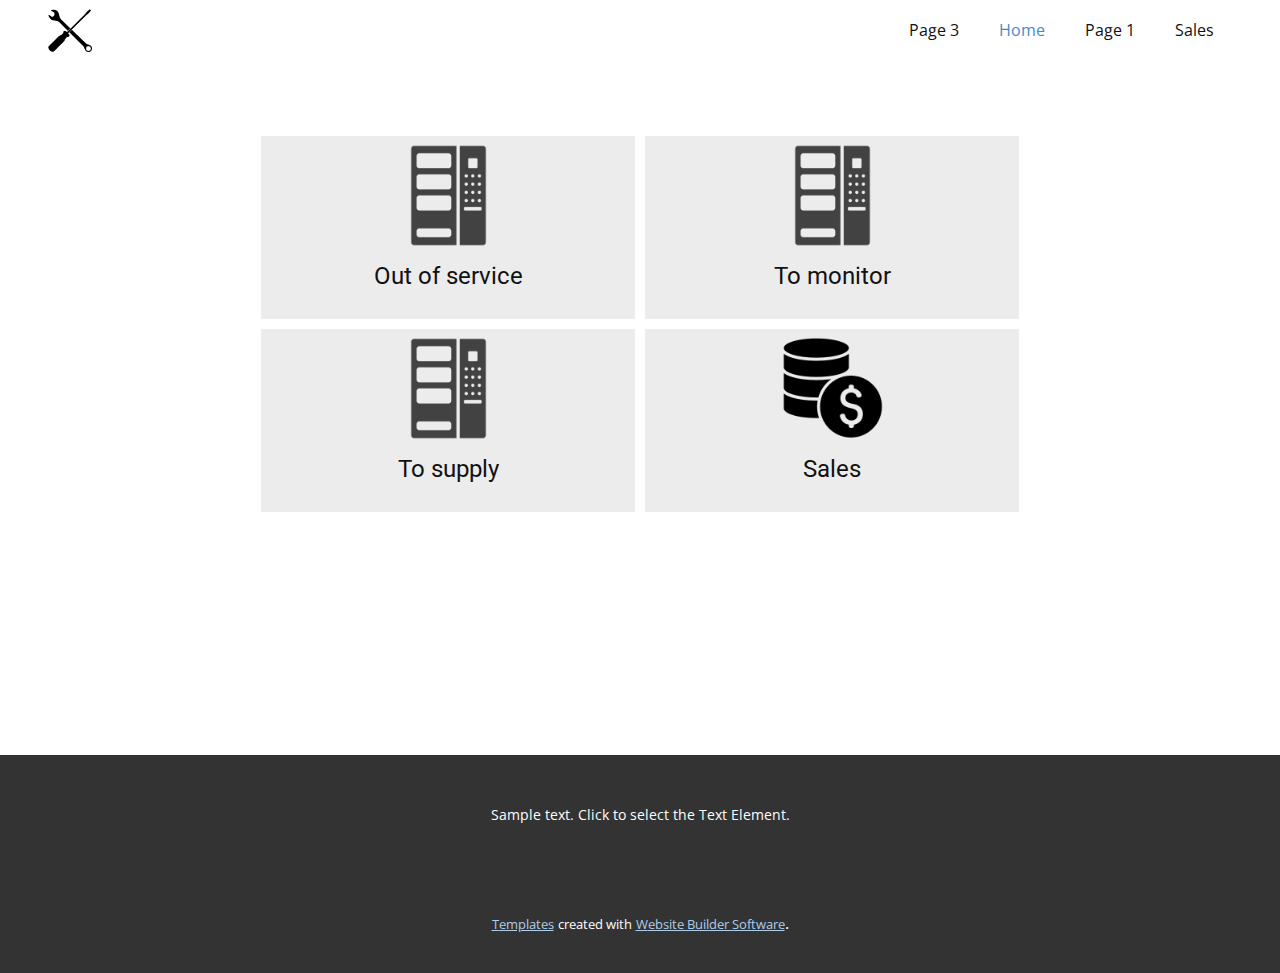
<file: src/main/webapp/DashboardPage/index.html>
<!DOCTYPE html>
<html style="font-size: 16px;" lang="en"><head>
    <meta name="viewport" content="width=device-width, initial-scale=1.0">
    <meta charset="utf-8">
    <meta name="keywords" content="">
    <meta name="description" content="">
    <title>Home</title>
    <link rel="stylesheet" href="nicepage.css" media="screen">
<link rel="stylesheet" href="Home.css" media="screen">
    <script class="u-script" type="text/javascript" src="jquery-1.9.1.min.js" defer=""></script>
    <script class="u-script" type="text/javascript" src="nicepage.js" defer=""></script>
    <meta name="generator" content="Nicepage 5.4.4, nicepage.com">
    <link id="u-theme-google-font" rel="stylesheet" href="https://fonts.googleapis.com/css?family=Roboto:100,100i,300,300i,400,400i,500,500i,700,700i,900,900i|Open+Sans:300,300i,400,400i,500,500i,600,600i,700,700i,800,800i">
    
    
    <script type="application/ld+json">{
		"@context": "http://schema.org",
		"@type": "Organization",
		"name": "",
		"url": "/",
		"logo": "images/d3ed754ea692df1cd9654aca2d08e4f6e33bf3dbf25a93d9e0841b4b0136c3d2967c13bef08d6e45f6150b2f390ff9db1c4bf2efe42585334c3cc0_1280.png"
}</script>
    <meta name="theme-color" content="#478ac9">
    <meta property="og:title" content="Home">
    <meta property="og:type" content="website">
    <link rel="canonical" href="/">
  <meta data-intl-tel-input-cdn-path="intlTelInput/"></head>
  <body data-home-page="https://website3949495.nicepage.io/Home.html?version=13e31a61-e39d-412f-8437-01e04da3102a" data-home-page-title="Home" class="u-body u-xl-mode" data-lang="en"><header class="u-clearfix u-header u-header" id="sec-cd56"><div class="u-clearfix u-sheet u-sheet-1">
        <a href="https://nicepage.com" class="u-image u-logo u-image-1" data-image-width="1280" data-image-height="1263">
          <img src="images/d3ed754ea692df1cd9654aca2d08e4f6e33bf3dbf25a93d9e0841b4b0136c3d2967c13bef08d6e45f6150b2f390ff9db1c4bf2efe42585334c3cc0_1280.png" class="u-logo-image u-logo-image-1">
        </a>
        <nav class="u-menu u-menu-dropdown u-offcanvas u-menu-1">
          <div class="menu-collapse" style="font-size: 1rem; letter-spacing: 0px;">
            <a class="u-button-style u-custom-left-right-menu-spacing u-custom-padding-bottom u-custom-top-bottom-menu-spacing u-nav-link u-text-active-palette-1-base u-text-hover-palette-2-base" href="#">
              <svg class="u-svg-link" viewBox="0 0 24 24"><use xlink:href="#menu-hamburger"></use></svg>
              <svg class="u-svg-content" version="1.1" id="menu-hamburger" viewBox="0 0 16 16" x="0px" y="0px" xmlns:xlink="http://www.w3.org/1999/xlink" xmlns="http://www.w3.org/2000/svg"><g><rect y="1" width="16" height="2"></rect><rect y="7" width="16" height="2"></rect><rect y="13" width="16" height="2"></rect>
</g></svg>
            </a>
          </div>
          <div class="u-nav-container">
            <ul class="u-nav u-unstyled u-nav-1"><li class="u-nav-item"><a class="u-button-style u-nav-link u-text-active-palette-1-base u-text-hover-palette-2-base" href="Page-3.html" style="padding: 10px 20px;">Page 3</a>
</li><li class="u-nav-item"><a class="u-button-style u-nav-link u-text-active-palette-1-base u-text-hover-palette-2-base" href="Home.html" style="padding: 10px 20px;">Home</a>
</li><li class="u-nav-item"><a class="u-button-style u-nav-link u-text-active-palette-1-base u-text-hover-palette-2-base" href="Page-1.html" style="padding: 10px 20px;">Page 1</a>
</li><li class="u-nav-item"><a class="u-button-style u-nav-link u-text-active-palette-1-base u-text-hover-palette-2-base" href="Sales.jsp" style="padding: 10px 20px;">Sales</a>
</li></ul>
          </div>
          <div class="u-nav-container-collapse">
            <div class="u-black u-container-style u-inner-container-layout u-opacity u-opacity-95 u-sidenav">
              <div class="u-inner-container-layout u-sidenav-overflow">
                <div class="u-menu-close"></div>
                <ul class="u-align-center u-nav u-popupmenu-items u-unstyled u-nav-2"><li class="u-nav-item"><a class="u-button-style u-nav-link" href="Page-3.html">Page 3</a>
</li><li class="u-nav-item"><a class="u-button-style u-nav-link" href="Home.html">Home</a>
</li><li class="u-nav-item"><a class="u-button-style u-nav-link" href="Page-1.html">Page 1</a>
</li><li class="u-nav-item"><a class="u-button-style u-nav-link" href="Sales.jsp">Sales</a>
</li></ul>
              </div>
            </div>
            <div class="u-black u-menu-overlay u-opacity u-opacity-70"></div>
          </div>
        </nav>
      </div></header>
    <section class="u-clearfix u-image u-section-1" id="sec-2f51" data-image-width="5000" data-image-height="3220">
      <div class="u-clearfix u-sheet u-sheet-1">
        <div class="u-list u-list-1">
          <div class="u-repeater u-repeater-1">
            <div class="u-container-style u-list-item u-repeater-item">
              <div class="u-container-layout u-similar-container u-container-layout-1">
                <div class="u-absolute-hcenter u-container-style u-expanded u-grey-10 u-group u-opacity u-opacity-75 u-shape-rectangle u-group-1">
                  <div class="u-container-layout u-valign-top u-container-layout-2">
                    <img class="u-image u-image-contain u-image-default u-preserve-proportions u-image-1" src="images/VendingMachine.png" alt="" data-image-width="512" data-image-height="512">
                    <h4 class="u-text u-text-default u-text-1">Out of service <br>
                    </h4>
                  </div>
                </div>
              </div>
            </div>
            <div class="u-container-style u-list-item u-repeater-item">
              <div class="u-container-layout u-similar-container u-container-layout-3">
                <div class="u-absolute-hcenter u-container-style u-expanded u-grey-10 u-group u-opacity u-opacity-75 u-shape-rectangle u-group-2">
                  <div class="u-container-layout u-valign-top u-container-layout-4">
                    <img class="u-image u-image-contain u-image-default u-preserve-proportions u-image-2" src="images/VendingMachine.png" alt="" data-image-width="512" data-image-height="512">
                    <h4 class="u-text u-text-default u-text-2">To monitor<br>
                    </h4>
                  </div>
                </div>
              </div>
            </div>
            <div class="u-container-align-center u-container-style u-list-item u-repeater-item">
              <div class="u-container-layout u-similar-container u-container-layout-5">
                <div class="u-container-style u-expanded u-grey-10 u-group u-opacity u-opacity-75 u-shape-rectangle u-group-3">
                  <div class="u-container-layout u-valign-top u-container-layout-6">
                    <img class="u-image u-image-contain u-image-default u-preserve-proportions u-image-3" src="images/VendingMachine.png" alt="" data-image-width="512" data-image-height="512">
                    <h4 class="u-text u-text-default u-text-3">To supply<br>
                    </h4>
                  </div>
                </div>
              </div>
            </div>
            <div class="u-container-style u-list-item u-repeater-item">
              <div class="u-container-layout u-similar-container u-container-layout-7">
                <div class="u-container-style u-expanded u-grey-10 u-group u-opacity u-opacity-75 u-shape-rectangle u-group-4">
                  <div class="u-container-layout u-valign-top u-container-layout-8">
                    <img class="u-image u-image-contain u-image-default u-preserve-proportions u-image-4" src="images/kisspng-income-business-accounting-service-revenue-coin-5acb77bbc102d7.2505576915232838997906.png" alt="" data-image-width="512" data-image-height="512">
                    <h4 class="u-text u-text-default u-text-4">Sales</h4>
                  </div>
                </div>
              </div>
            </div>
          </div>
        </div>
      </div>
    </section>
    
    
    <footer class="u-align-center u-clearfix u-footer u-grey-80 u-footer" id="sec-a837"><div class="u-clearfix u-sheet u-valign-middle u-sheet-1">
        <p class="u-small-text u-text u-text-variant u-text-1">Sample text. Click to select the Text Element.</p>
      </div></footer>
    <section class="u-backlink u-clearfix u-grey-80">
      <a class="u-link" href="https://nicepage.com/templates" target="_blank">
        <span>Templates</span>
      </a>
      <p class="u-text">
        <span>created with</span>
      </p>
      <a class="u-link" href="" target="_blank">
        <span>Website Builder Software</span>
      </a>. 
    </section>
  
</body></html>
</file>
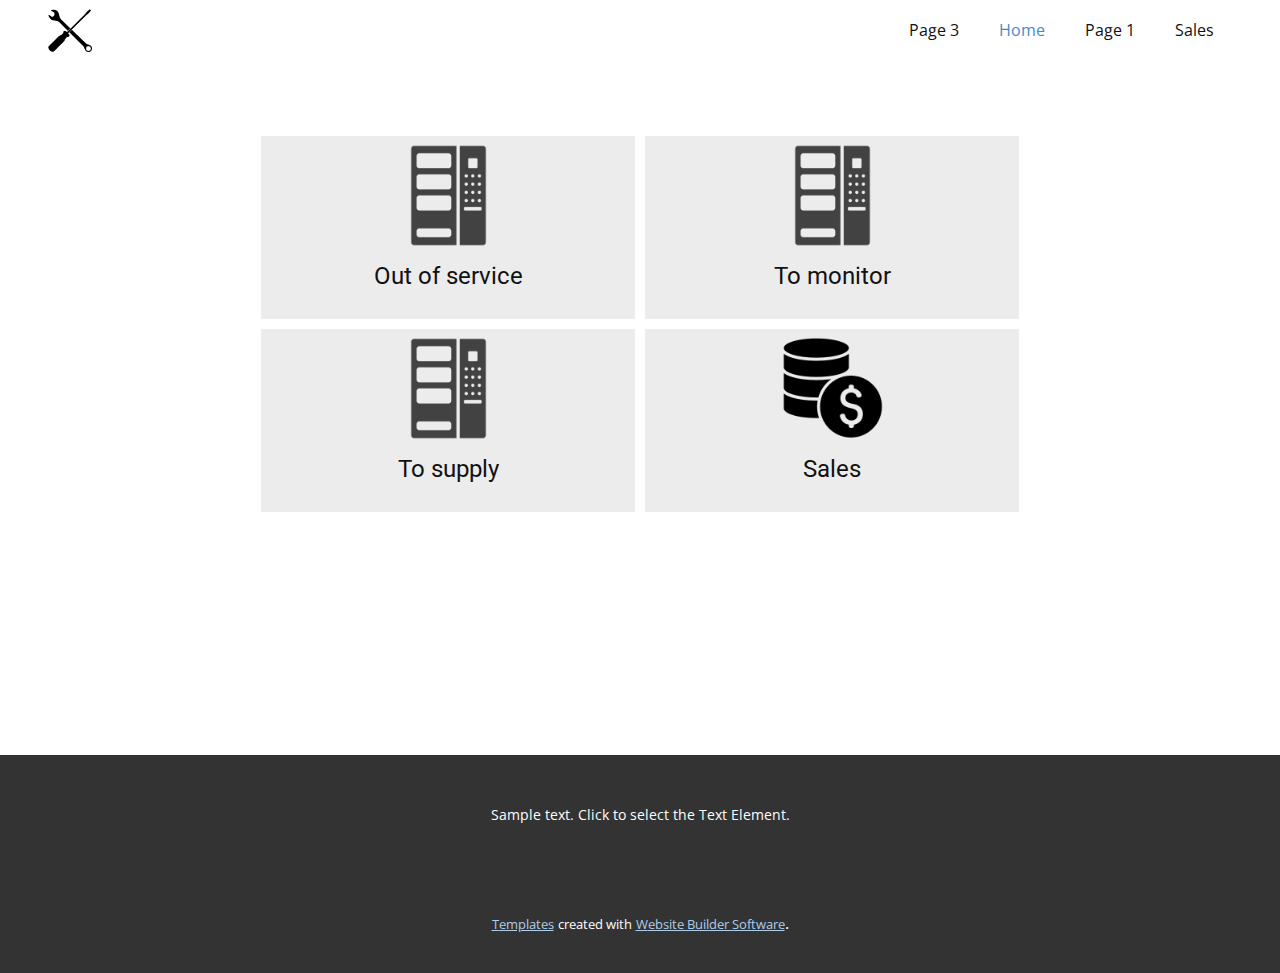
<file: src/main/webapp/DashboardPage/Home.html>
<!DOCTYPE html>
<html style="font-size: 16px;" lang="en"><head>
    <meta name="viewport" content="width=device-width, initial-scale=1.0">
    <meta charset="utf-8">
    <meta name="keywords" content="">
    <meta name="description" content="">
    <title>Home</title>
    <link rel="stylesheet" href="nicepage.css" media="screen">
<link rel="stylesheet" href="Home.css" media="screen">
    <script class="u-script" type="text/javascript" src="jquery-1.9.1.min.js" defer=""></script>
    <script class="u-script" type="text/javascript" src="nicepage.js" defer=""></script>
    <meta name="generator" content="Nicepage 5.4.4, nicepage.com">
    <link id="u-theme-google-font" rel="stylesheet" href="https://fonts.googleapis.com/css?family=Roboto:100,100i,300,300i,400,400i,500,500i,700,700i,900,900i|Open+Sans:300,300i,400,400i,500,500i,600,600i,700,700i,800,800i">
    
    
    <script type="application/ld+json">{
		"@context": "http://schema.org",
		"@type": "Organization",
		"name": "",
		"url": "/",
		"logo": "images/d3ed754ea692df1cd9654aca2d08e4f6e33bf3dbf25a93d9e0841b4b0136c3d2967c13bef08d6e45f6150b2f390ff9db1c4bf2efe42585334c3cc0_1280.png"
}</script>
    <meta name="theme-color" content="#478ac9">
    <meta property="og:title" content="Home">
    <meta property="og:type" content="website">
    <link rel="canonical" href="/">
  <meta data-intl-tel-input-cdn-path="intlTelInput/"></head>
  <body class="u-body u-xl-mode" data-lang="en"><header class="u-clearfix u-header u-header" id="sec-cd56"><div class="u-clearfix u-sheet u-sheet-1">
        <a href="https://nicepage.com" class="u-image u-logo u-image-1" data-image-width="1280" data-image-height="1263">
          <img src="images/d3ed754ea692df1cd9654aca2d08e4f6e33bf3dbf25a93d9e0841b4b0136c3d2967c13bef08d6e45f6150b2f390ff9db1c4bf2efe42585334c3cc0_1280.png" class="u-logo-image u-logo-image-1">
        </a>
        <nav class="u-menu u-menu-dropdown u-offcanvas u-menu-1">
          <div class="menu-collapse" style="font-size: 1rem; letter-spacing: 0px;">
            <a class="u-button-style u-custom-left-right-menu-spacing u-custom-padding-bottom u-custom-top-bottom-menu-spacing u-nav-link u-text-active-palette-1-base u-text-hover-palette-2-base" href="#">
              <svg class="u-svg-link" viewBox="0 0 24 24"><use xlink:href="#menu-hamburger"></use></svg>
              <svg class="u-svg-content" version="1.1" id="menu-hamburger" viewBox="0 0 16 16" x="0px" y="0px" xmlns:xlink="http://www.w3.org/1999/xlink" xmlns="http://www.w3.org/2000/svg"><g><rect y="1" width="16" height="2"></rect><rect y="7" width="16" height="2"></rect><rect y="13" width="16" height="2"></rect>
</g></svg>
            </a>
          </div>
          <div class="u-nav-container">
            <ul class="u-nav u-unstyled u-nav-1"><li class="u-nav-item"><a class="u-button-style u-nav-link u-text-active-palette-1-base u-text-hover-palette-2-base" href="Page-3.html" style="padding: 10px 20px;">Page 3</a>
</li><li class="u-nav-item"><a class="u-button-style u-nav-link u-text-active-palette-1-base u-text-hover-palette-2-base" href="Home.html" style="padding: 10px 20px;">Home</a>
</li><li class="u-nav-item"><a class="u-button-style u-nav-link u-text-active-palette-1-base u-text-hover-palette-2-base" href="Page-1.html" style="padding: 10px 20px;">Page 1</a>
</li><li class="u-nav-item"><a class="u-button-style u-nav-link u-text-active-palette-1-base u-text-hover-palette-2-base" href="Sales.jsp" style="padding: 10px 20px;">Sales</a>
</li></ul>
          </div>
          <div class="u-nav-container-collapse">
            <div class="u-black u-container-style u-inner-container-layout u-opacity u-opacity-95 u-sidenav">
              <div class="u-inner-container-layout u-sidenav-overflow">
                <div class="u-menu-close"></div>
                <ul class="u-align-center u-nav u-popupmenu-items u-unstyled u-nav-2"><li class="u-nav-item"><a class="u-button-style u-nav-link" href="Page-3.html">Page 3</a>
</li><li class="u-nav-item"><a class="u-button-style u-nav-link" href="Home.html">Home</a>
</li><li class="u-nav-item"><a class="u-button-style u-nav-link" href="Page-1.html">Page 1</a>
</li><li class="u-nav-item"><a class="u-button-style u-nav-link" href="Sales.jsp">Sales</a>
</li></ul>
              </div>
            </div>
            <div class="u-black u-menu-overlay u-opacity u-opacity-70"></div>
          </div>
        </nav>
      </div></header>
    <section class="u-clearfix u-image u-section-1" id="sec-2f51" data-image-width="5000" data-image-height="3220">
      <div class="u-clearfix u-sheet u-sheet-1">
        <div class="u-list u-list-1">
          <div class="u-repeater u-repeater-1">
            <div class="u-container-style u-list-item u-repeater-item">
              <div class="u-container-layout u-similar-container u-container-layout-1">
                <div class="u-absolute-hcenter u-container-style u-expanded u-grey-10 u-group u-opacity u-opacity-75 u-shape-rectangle u-group-1">
                  <div class="u-container-layout u-valign-top u-container-layout-2">
                    <img class="u-image u-image-contain u-image-default u-preserve-proportions u-image-1" src="images/VendingMachine.png" alt="" data-image-width="512" data-image-height="512">
                    <h4 class="u-text u-text-default u-text-1">Out of service <br>
                    </h4>
                  </div>
                </div>
              </div>
            </div>
            <div class="u-container-style u-list-item u-repeater-item">
              <div class="u-container-layout u-similar-container u-container-layout-3">
                <div class="u-absolute-hcenter u-container-style u-expanded u-grey-10 u-group u-opacity u-opacity-75 u-shape-rectangle u-group-2">
                  <div class="u-container-layout u-valign-top u-container-layout-4">
                    <img class="u-image u-image-contain u-image-default u-preserve-proportions u-image-2" src="images/VendingMachine.png" alt="" data-image-width="512" data-image-height="512">
                    <h4 class="u-text u-text-default u-text-2">To monitor<br>
                    </h4>
                  </div>
                </div>
              </div>
            </div>
            <div class="u-container-align-center u-container-style u-list-item u-repeater-item">
              <div class="u-container-layout u-similar-container u-container-layout-5">
                <div class="u-container-style u-expanded u-grey-10 u-group u-opacity u-opacity-75 u-shape-rectangle u-group-3">
                  <div class="u-container-layout u-valign-top u-container-layout-6">
                    <img class="u-image u-image-contain u-image-default u-preserve-proportions u-image-3" src="images/VendingMachine.png" alt="" data-image-width="512" data-image-height="512">
                    <h4 class="u-text u-text-default u-text-3">To supply<br>
                    </h4>
                  </div>
                </div>
              </div>
            </div>
            <div class="u-container-style u-list-item u-repeater-item">
              <div class="u-container-layout u-similar-container u-container-layout-7">
                <div class="u-container-style u-expanded u-grey-10 u-group u-opacity u-opacity-75 u-shape-rectangle u-group-4">
                  <div class="u-container-layout u-valign-top u-container-layout-8">
                    <img class="u-image u-image-contain u-image-default u-preserve-proportions u-image-4" src="images/kisspng-income-business-accounting-service-revenue-coin-5acb77bbc102d7.2505576915232838997906.png" alt="" data-image-width="512" data-image-height="512">
                    <h4 class="u-text u-text-default u-text-4">Sales</h4>
                  </div>
                </div>
              </div>
            </div>
          </div>
        </div>
      </div>
    </section>
    
    
    <footer class="u-align-center u-clearfix u-footer u-grey-80 u-footer" id="sec-a837"><div class="u-clearfix u-sheet u-valign-middle u-sheet-1">
        <p class="u-small-text u-text u-text-variant u-text-1">Sample text. Click to select the Text Element.</p>
      </div></footer>
    <section class="u-backlink u-clearfix u-grey-80">
      <a class="u-link" href="https://nicepage.com/templates" target="_blank">
        <span>Templates</span>
      </a>
      <p class="u-text">
        <span>created with</span>
      </p>
      <a class="u-link" href="" target="_blank">
        <span>Website Builder Software</span>
      </a>. 
    </section>
  
</body></html>
</file>
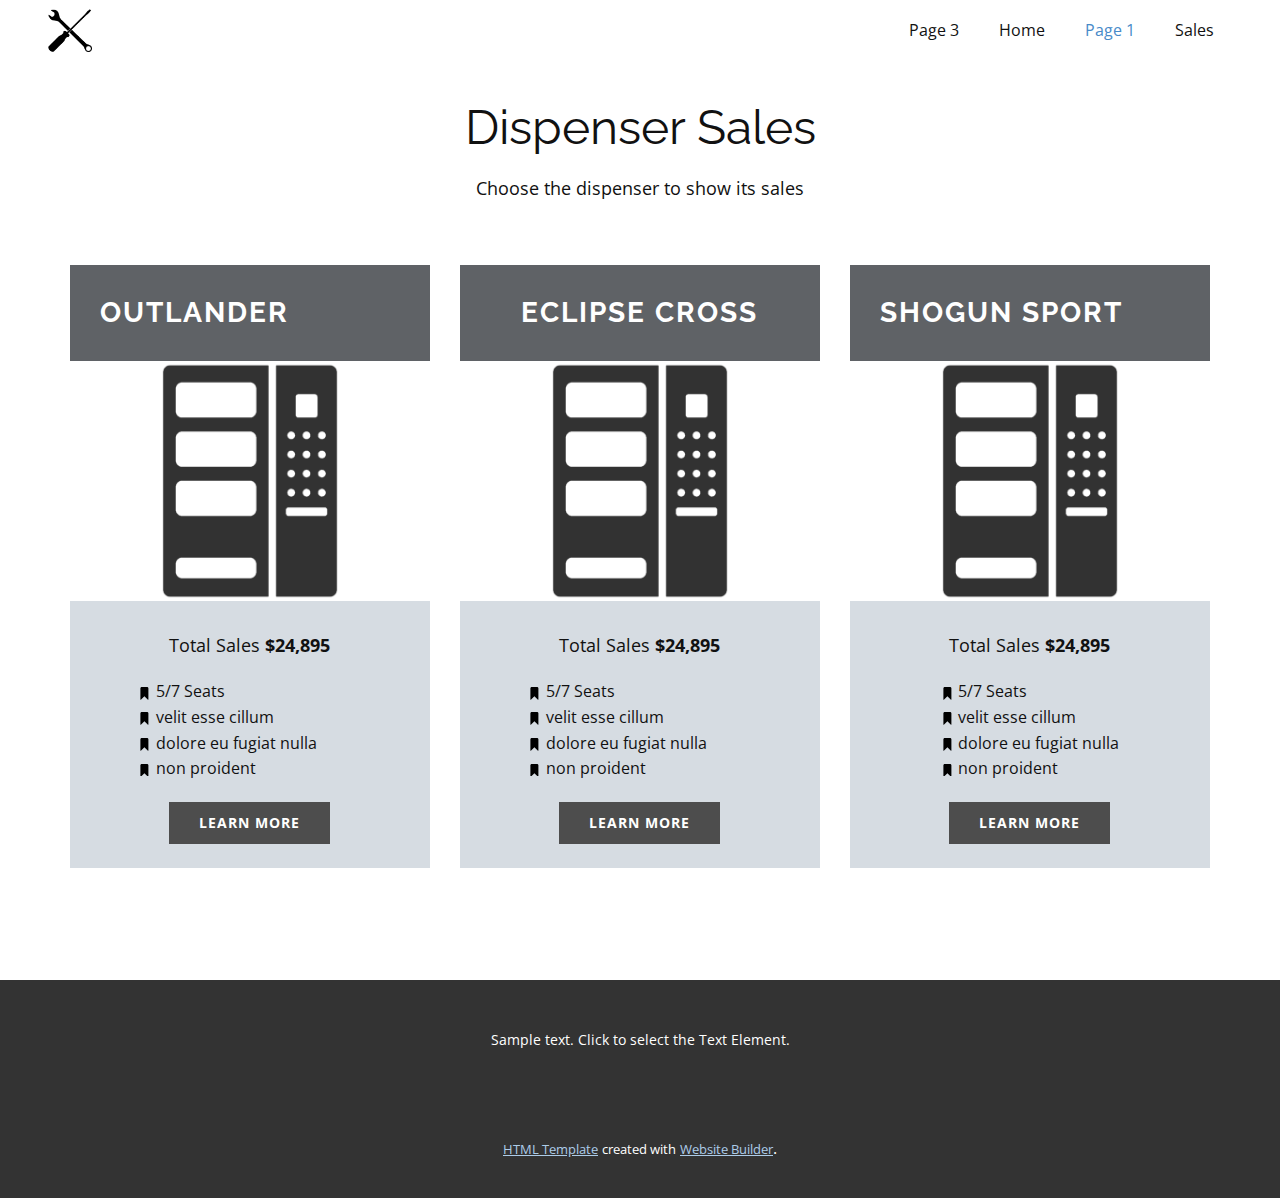
<file: src/main/webapp/DashboardPage/Page-1.html>
<!DOCTYPE html>
<html style="font-size: 16px;" lang="en"><head>
    <meta name="viewport" content="width=device-width, initial-scale=1.0">
    <meta charset="utf-8">
    <meta name="keywords" content="Dispenser Sales">
    <meta name="description" content="">
    <title>Page 1</title>
    <link rel="stylesheet" href="nicepage.css" media="screen">
<link rel="stylesheet" href="Page-1.css" media="screen">
    <script class="u-script" type="text/javascript" src="jquery-1.9.1.min.js" defer=""></script>
    <script class="u-script" type="text/javascript" src="nicepage.js" defer=""></script>
    <meta name="generator" content="Nicepage 5.4.4, nicepage.com">
    <link id="u-theme-google-font" rel="stylesheet" href="https://fonts.googleapis.com/css?family=Roboto:100,100i,300,300i,400,400i,500,500i,700,700i,900,900i|Open+Sans:300,300i,400,400i,500,500i,600,600i,700,700i,800,800i">
    <link id="u-page-google-font" rel="stylesheet" href="https://fonts.googleapis.com/css?family=Raleway:100,100i,200,200i,300,300i,400,400i,500,500i,600,600i,700,700i,800,800i,900,900i">
    
    
    <script type="application/ld+json">{
		"@context": "http://schema.org",
		"@type": "Organization",
		"name": "",
		"logo": "images/d3ed754ea692df1cd9654aca2d08e4f6e33bf3dbf25a93d9e0841b4b0136c3d2967c13bef08d6e45f6150b2f390ff9db1c4bf2efe42585334c3cc0_1280.png"
}</script>
    <meta name="theme-color" content="#478ac9">
    <meta property="og:title" content="Page 1">
    <meta property="og:type" content="website">
  <meta data-intl-tel-input-cdn-path="intlTelInput/"></head>
  <body class="u-body u-xl-mode" data-lang="en"><header class="u-clearfix u-header u-header" id="sec-cd56"><div class="u-clearfix u-sheet u-sheet-1">
        <a href="https://nicepage.com" class="u-image u-logo u-image-1" data-image-width="1280" data-image-height="1263">
          <img src="images/d3ed754ea692df1cd9654aca2d08e4f6e33bf3dbf25a93d9e0841b4b0136c3d2967c13bef08d6e45f6150b2f390ff9db1c4bf2efe42585334c3cc0_1280.png" class="u-logo-image u-logo-image-1">
        </a>
        <nav class="u-menu u-menu-dropdown u-offcanvas u-menu-1">
          <div class="menu-collapse" style="font-size: 1rem; letter-spacing: 0px;">
            <a class="u-button-style u-custom-left-right-menu-spacing u-custom-padding-bottom u-custom-top-bottom-menu-spacing u-nav-link u-text-active-palette-1-base u-text-hover-palette-2-base" href="#">
              <svg class="u-svg-link" viewBox="0 0 24 24"><use xlink:href="#menu-hamburger"></use></svg>
              <svg class="u-svg-content" version="1.1" id="menu-hamburger" viewBox="0 0 16 16" x="0px" y="0px" xmlns:xlink="http://www.w3.org/1999/xlink" xmlns="http://www.w3.org/2000/svg"><g><rect y="1" width="16" height="2"></rect><rect y="7" width="16" height="2"></rect><rect y="13" width="16" height="2"></rect>
</g></svg>
            </a>
          </div>
          <div class="u-nav-container">
            <ul class="u-nav u-unstyled u-nav-1"><li class="u-nav-item"><a class="u-button-style u-nav-link u-text-active-palette-1-base u-text-hover-palette-2-base" href="Page-3.html" style="padding: 10px 20px;">Page 3</a>
</li><li class="u-nav-item"><a class="u-button-style u-nav-link u-text-active-palette-1-base u-text-hover-palette-2-base" href="Home.html" style="padding: 10px 20px;">Home</a>
</li><li class="u-nav-item"><a class="u-button-style u-nav-link u-text-active-palette-1-base u-text-hover-palette-2-base" href="Page-1.html" style="padding: 10px 20px;">Page 1</a>
</li><li class="u-nav-item"><a class="u-button-style u-nav-link u-text-active-palette-1-base u-text-hover-palette-2-base" href="Sales.jsp" style="padding: 10px 20px;">Sales</a>
</li></ul>
          </div>
          <div class="u-nav-container-collapse">
            <div class="u-black u-container-style u-inner-container-layout u-opacity u-opacity-95 u-sidenav">
              <div class="u-inner-container-layout u-sidenav-overflow">
                <div class="u-menu-close"></div>
                <ul class="u-align-center u-nav u-popupmenu-items u-unstyled u-nav-2"><li class="u-nav-item"><a class="u-button-style u-nav-link" href="Page-3.html">Page 3</a>
</li><li class="u-nav-item"><a class="u-button-style u-nav-link" href="Home.html">Home</a>
</li><li class="u-nav-item"><a class="u-button-style u-nav-link" href="Page-1.html">Page 1</a>
</li><li class="u-nav-item"><a class="u-button-style u-nav-link" href="Sales.jsp">Sales</a>
</li></ul>
              </div>
            </div>
            <div class="u-black u-menu-overlay u-opacity u-opacity-70"></div>
          </div>
        </nav>
      </div></header>
    <section class="u-align-center u-clearfix u-image u-section-1" id="carousel_58cc" data-image-width="1553" data-image-height="1000">
      <div class="u-clearfix u-sheet u-sheet-1">
        <h1 class="u-align-center u-custom-font u-font-raleway u-text u-text-default u-text-1">Dispenser Sales<br>
        </h1>
        <p class="u-align-center u-text u-text-default u-text-2">Choose the dispenser to show its sales<br>
        </p>
        <div class="u-expanded-width u-list u-list-1">
          <div class="u-repeater u-repeater-1">
            <div class="u-container-style u-list-item u-opacity u-opacity-0 u-repeater-item u-white u-list-item-1">
              <div class="u-container-layout u-similar-container u-valign-top u-container-layout-1">
                <div class="u-align-center u-container-style u-expanded-width u-group u-opacity u-opacity-75 u-palette-5-dark-3 u-shape-rectangle u-group-1">
                  <div class="u-container-layout u-valign-middle u-container-layout-2">
                    <h3 class="u-custom-font u-font-raleway u-text u-text-default u-text-3">Outlander</h3>
                  </div>
                </div>
                <img alt="" class="u-expanded-width u-image u-image-contain u-image-default u-image-1" src="images/VendingMachine.png" data-image-width="512" data-image-height="512">
                <div class="u-container-style u-expanded-width u-group u-opacity u-opacity-80 u-palette-5-light-1 u-group-2">
                  <div class="u-container-layout u-valign-top u-container-layout-3">
                    <p class="u-align-center u-text u-text-default u-text-4">Total Sales <b>$24,895</b>
                    </p>
                    <ul class="u-align-left u-custom-list u-text u-text-5">
                      <li>
                        <div class="class u-list-icon u-text-black">
                          <svg xmlns="http://www.w3.org/2000/svg" xmlns:xlink="http://www.w3.org/1999/xlink" version="1.1" xml:space="preserve" class="u-svg-content" viewBox="0 0 512.019 512.019" x="0px" y="0px" id="svg-b379" style=""><path fill="currentColor" d="M362.676,0H149.343C119.888,0,96.01,23.878,96.01,53.333v448 c-0.011,5.891,4.757,10.675,10.648,10.686c2.84,0.005,5.565-1.123,7.571-3.134L256.01,367.083l141.781,141.781 c4.16,4.171,10.914,4.179,15.085,0.019c2.006-2.001,3.133-4.717,3.134-7.55v-448C416.01,23.878,392.131,0,362.676,0z"></path></svg>
                        </div>5/7 Seats
                      </li>
                      <li>
                        <div class="class u-list-icon u-text-black">
                          <svg xmlns="http://www.w3.org/2000/svg" xmlns:xlink="http://www.w3.org/1999/xlink" version="1.1" xml:space="preserve" class="u-svg-content" viewBox="0 0 512.019 512.019" x="0px" y="0px" id="svg-b379" style=""><path fill="currentColor" d="M362.676,0H149.343C119.888,0,96.01,23.878,96.01,53.333v448 c-0.011,5.891,4.757,10.675,10.648,10.686c2.84,0.005,5.565-1.123,7.571-3.134L256.01,367.083l141.781,141.781 c4.16,4.171,10.914,4.179,15.085,0.019c2.006-2.001,3.133-4.717,3.134-7.55v-448C416.01,23.878,392.131,0,362.676,0z"></path></svg>
                        </div>velit esse cillum
                      </li>
                      <li>
                        <div class="class u-list-icon u-text-black">
                          <svg xmlns="http://www.w3.org/2000/svg" xmlns:xlink="http://www.w3.org/1999/xlink" version="1.1" xml:space="preserve" class="u-svg-content" viewBox="0 0 512.019 512.019" x="0px" y="0px" id="svg-b379" style=""><path fill="currentColor" d="M362.676,0H149.343C119.888,0,96.01,23.878,96.01,53.333v448 c-0.011,5.891,4.757,10.675,10.648,10.686c2.84,0.005,5.565-1.123,7.571-3.134L256.01,367.083l141.781,141.781 c4.16,4.171,10.914,4.179,15.085,0.019c2.006-2.001,3.133-4.717,3.134-7.55v-448C416.01,23.878,392.131,0,362.676,0z"></path></svg>
                        </div>dolore eu fugiat nulla
                      </li>
                      <li>
                        <div class="class u-list-icon u-text-black">
                          <svg xmlns="http://www.w3.org/2000/svg" xmlns:xlink="http://www.w3.org/1999/xlink" version="1.1" xml:space="preserve" class="u-svg-content" viewBox="0 0 512.019 512.019" x="0px" y="0px" id="svg-b379" style=""><path fill="currentColor" d="M362.676,0H149.343C119.888,0,96.01,23.878,96.01,53.333v448 c-0.011,5.891,4.757,10.675,10.648,10.686c2.84,0.005,5.565-1.123,7.571-3.134L256.01,367.083l141.781,141.781 c4.16,4.171,10.914,4.179,15.085,0.019c2.006-2.001,3.133-4.717,3.134-7.55v-448C416.01,23.878,392.131,0,362.676,0z"></path></svg>
                        </div>non proident
                      </li>
                    </ul>
                    <a href="https://nicepage.com/website-builder" class="u-border-none u-btn u-btn-rectangle u-button-style u-grey-70 u-btn-1">learn more</a>
                  </div>
                </div>
              </div>
            </div>
            <div class="u-container-style u-list-item u-opacity u-opacity-0 u-repeater-item u-video-cover u-white u-list-item-2">
              <div class="u-container-layout u-similar-container u-valign-top u-container-layout-4">
                <div class="u-align-center u-container-style u-expanded-width u-group u-opacity u-opacity-75 u-palette-5-dark-3 u-shape-rectangle u-group-3">
                  <div class="u-container-layout u-valign-middle u-container-layout-5">
                    <h3 class="u-custom-font u-font-raleway u-text u-text-6">Eclipse Cross</h3>
                  </div>
                </div>
                <img alt="" class="u-expanded-width u-image u-image-contain u-image-default u-image-2" src="images/VendingMachine.png" data-image-width="512" data-image-height="512">
                <div class="u-container-style u-expanded-width u-group u-opacity u-opacity-80 u-palette-5-light-1 u-video-cover u-group-4">
                  <div class="u-container-layout u-valign-top u-container-layout-6">
                    <p class="u-align-center u-text u-text-default u-text-7"> Total Sales <b>$24,895</b>
                    </p>
                    <ul class="u-align-left u-custom-list u-text u-text-default u-text-8">
                      <li>
                        <div class="class u-list-icon u-text-black">
                          <svg xmlns="http://www.w3.org/2000/svg" xmlns:xlink="http://www.w3.org/1999/xlink" version="1.1" xml:space="preserve" class="u-svg-content" viewBox="0 0 512.019 512.019" x="0px" y="0px" id="svg-0d13" style=""><path fill="currentColor" d="M362.676,0H149.343C119.888,0,96.01,23.878,96.01,53.333v448 c-0.011,5.891,4.757,10.675,10.648,10.686c2.84,0.005,5.565-1.123,7.571-3.134L256.01,367.083l141.781,141.781 c4.16,4.171,10.914,4.179,15.085,0.019c2.006-2.001,3.133-4.717,3.134-7.55v-448C416.01,23.878,392.131,0,362.676,0z"></path></svg>
                        </div>5/7 Seats 
                      </li>
                      <li>
                        <div class="class u-list-icon u-text-black">
                          <svg xmlns="http://www.w3.org/2000/svg" xmlns:xlink="http://www.w3.org/1999/xlink" version="1.1" xml:space="preserve" class="u-svg-content" viewBox="0 0 512.019 512.019" x="0px" y="0px" id="svg-0d13" style=""><path fill="currentColor" d="M362.676,0H149.343C119.888,0,96.01,23.878,96.01,53.333v448 c-0.011,5.891,4.757,10.675,10.648,10.686c2.84,0.005,5.565-1.123,7.571-3.134L256.01,367.083l141.781,141.781 c4.16,4.171,10.914,4.179,15.085,0.019c2.006-2.001,3.133-4.717,3.134-7.55v-448C416.01,23.878,392.131,0,362.676,0z"></path></svg>
                        </div>velit esse cillum 
                      </li>
                      <li>
                        <div class="class u-list-icon u-text-black">
                          <svg xmlns="http://www.w3.org/2000/svg" xmlns:xlink="http://www.w3.org/1999/xlink" version="1.1" xml:space="preserve" class="u-svg-content" viewBox="0 0 512.019 512.019" x="0px" y="0px" id="svg-0d13" style=""><path fill="currentColor" d="M362.676,0H149.343C119.888,0,96.01,23.878,96.01,53.333v448 c-0.011,5.891,4.757,10.675,10.648,10.686c2.84,0.005,5.565-1.123,7.571-3.134L256.01,367.083l141.781,141.781 c4.16,4.171,10.914,4.179,15.085,0.019c2.006-2.001,3.133-4.717,3.134-7.55v-448C416.01,23.878,392.131,0,362.676,0z"></path></svg>
                        </div>dolore eu fugiat nulla 
                      </li>
                      <li>
                        <div class="class u-list-icon u-text-black">
                          <svg xmlns="http://www.w3.org/2000/svg" xmlns:xlink="http://www.w3.org/1999/xlink" version="1.1" xml:space="preserve" class="u-svg-content" viewBox="0 0 512.019 512.019" x="0px" y="0px" id="svg-0d13" style=""><path fill="currentColor" d="M362.676,0H149.343C119.888,0,96.01,23.878,96.01,53.333v448 c-0.011,5.891,4.757,10.675,10.648,10.686c2.84,0.005,5.565-1.123,7.571-3.134L256.01,367.083l141.781,141.781 c4.16,4.171,10.914,4.179,15.085,0.019c2.006-2.001,3.133-4.717,3.134-7.55v-448C416.01,23.878,392.131,0,362.676,0z"></path></svg>
                        </div>non proident
                      </li>
                    </ul>
                    <a href="https://nicepage.dev" class="u-border-none u-btn u-btn-rectangle u-button-style u-grey-70 u-btn-2">learn more</a>
                  </div>
                </div>
              </div>
            </div>
            <div class="u-container-style u-list-item u-opacity u-opacity-0 u-repeater-item u-video-cover u-white u-list-item-3">
              <div class="u-container-layout u-similar-container u-valign-top u-container-layout-7">
                <div class="u-align-center u-container-style u-expanded-width u-group u-opacity u-opacity-75 u-palette-5-dark-3 u-shape-rectangle u-group-5">
                  <div class="u-container-layout u-valign-middle u-container-layout-8">
                    <h3 class="u-custom-font u-font-raleway u-text u-text-default u-text-9">Shogun Sport</h3>
                  </div>
                </div>
                <img alt="" class="u-expanded-width u-image u-image-contain u-image-default u-image-3" src="images/VendingMachine.png" data-image-width="512" data-image-height="512">
                <div class="u-container-style u-expanded-width u-group u-opacity u-opacity-80 u-palette-5-light-1 u-video-cover u-group-6">
                  <div class="u-container-layout u-valign-top u-container-layout-9">
                    <p class="u-align-center u-text u-text-default u-text-10"> Total Sales <b>$24,895</b>
                    </p>
                    <ul class="u-align-left u-custom-list u-text u-text-default u-text-11">
                      <li>
                        <div class="class u-list-icon u-text-black">
                          <svg xmlns="http://www.w3.org/2000/svg" xmlns:xlink="http://www.w3.org/1999/xlink" version="1.1" xml:space="preserve" class="u-svg-content" viewBox="0 0 512.019 512.019" x="0px" y="0px" id="svg-6c62" style=""><path fill="currentColor" d="M362.676,0H149.343C119.888,0,96.01,23.878,96.01,53.333v448 c-0.011,5.891,4.757,10.675,10.648,10.686c2.84,0.005,5.565-1.123,7.571-3.134L256.01,367.083l141.781,141.781 c4.16,4.171,10.914,4.179,15.085,0.019c2.006-2.001,3.133-4.717,3.134-7.55v-448C416.01,23.878,392.131,0,362.676,0z"></path></svg>
                        </div>5/7 Seats
                      </li>
                      <li>
                        <div class="class u-list-icon u-text-black">
                          <svg xmlns="http://www.w3.org/2000/svg" xmlns:xlink="http://www.w3.org/1999/xlink" version="1.1" xml:space="preserve" class="u-svg-content" viewBox="0 0 512.019 512.019" x="0px" y="0px" id="svg-6c62" style=""><path fill="currentColor" d="M362.676,0H149.343C119.888,0,96.01,23.878,96.01,53.333v448 c-0.011,5.891,4.757,10.675,10.648,10.686c2.84,0.005,5.565-1.123,7.571-3.134L256.01,367.083l141.781,141.781 c4.16,4.171,10.914,4.179,15.085,0.019c2.006-2.001,3.133-4.717,3.134-7.55v-448C416.01,23.878,392.131,0,362.676,0z"></path></svg>
                        </div>velit esse cillum
                      </li>
                      <li>
                        <div class="class u-list-icon u-text-black">
                          <svg xmlns="http://www.w3.org/2000/svg" xmlns:xlink="http://www.w3.org/1999/xlink" version="1.1" xml:space="preserve" class="u-svg-content" viewBox="0 0 512.019 512.019" x="0px" y="0px" id="svg-6c62" style=""><path fill="currentColor" d="M362.676,0H149.343C119.888,0,96.01,23.878,96.01,53.333v448 c-0.011,5.891,4.757,10.675,10.648,10.686c2.84,0.005,5.565-1.123,7.571-3.134L256.01,367.083l141.781,141.781 c4.16,4.171,10.914,4.179,15.085,0.019c2.006-2.001,3.133-4.717,3.134-7.55v-448C416.01,23.878,392.131,0,362.676,0z"></path></svg>
                        </div>dolore eu fugiat nulla
                      </li>
                      <li>
                        <div class="class u-list-icon u-text-black">
                          <svg xmlns="http://www.w3.org/2000/svg" xmlns:xlink="http://www.w3.org/1999/xlink" version="1.1" xml:space="preserve" class="u-svg-content" viewBox="0 0 512.019 512.019" x="0px" y="0px" id="svg-6c62" style=""><path fill="currentColor" d="M362.676,0H149.343C119.888,0,96.01,23.878,96.01,53.333v448 c-0.011,5.891,4.757,10.675,10.648,10.686c2.84,0.005,5.565-1.123,7.571-3.134L256.01,367.083l141.781,141.781 c4.16,4.171,10.914,4.179,15.085,0.019c2.006-2.001,3.133-4.717,3.134-7.55v-448C416.01,23.878,392.131,0,362.676,0z"></path></svg>
                        </div>non proident
                      </li>
                    </ul>
                    <a href="https://nicepage.cc" class="u-border-none u-btn u-btn-rectangle u-button-style u-grey-70 u-btn-3">learn more</a>
                  </div>
                </div>
              </div>
            </div>
          </div>
        </div>
      </div>
    </section>
    
    
    <footer class="u-align-center u-clearfix u-footer u-grey-80 u-footer" id="sec-a837"><div class="u-clearfix u-sheet u-valign-middle u-sheet-1">
        <p class="u-small-text u-text u-text-variant u-text-1">Sample text. Click to select the Text Element.</p>
      </div></footer>
    <section class="u-backlink u-clearfix u-grey-80">
      <a class="u-link" href="https://nicepage.com/html-templates" target="_blank">
        <span>HTML Template</span>
      </a>
      <p class="u-text">
        <span>created with</span>
      </p>
      <a class="u-link" href="https://nicepage.dev" target="_blank">
        <span>Website Builder</span>
      </a>. 
    </section>
  
</body></html>
</file>
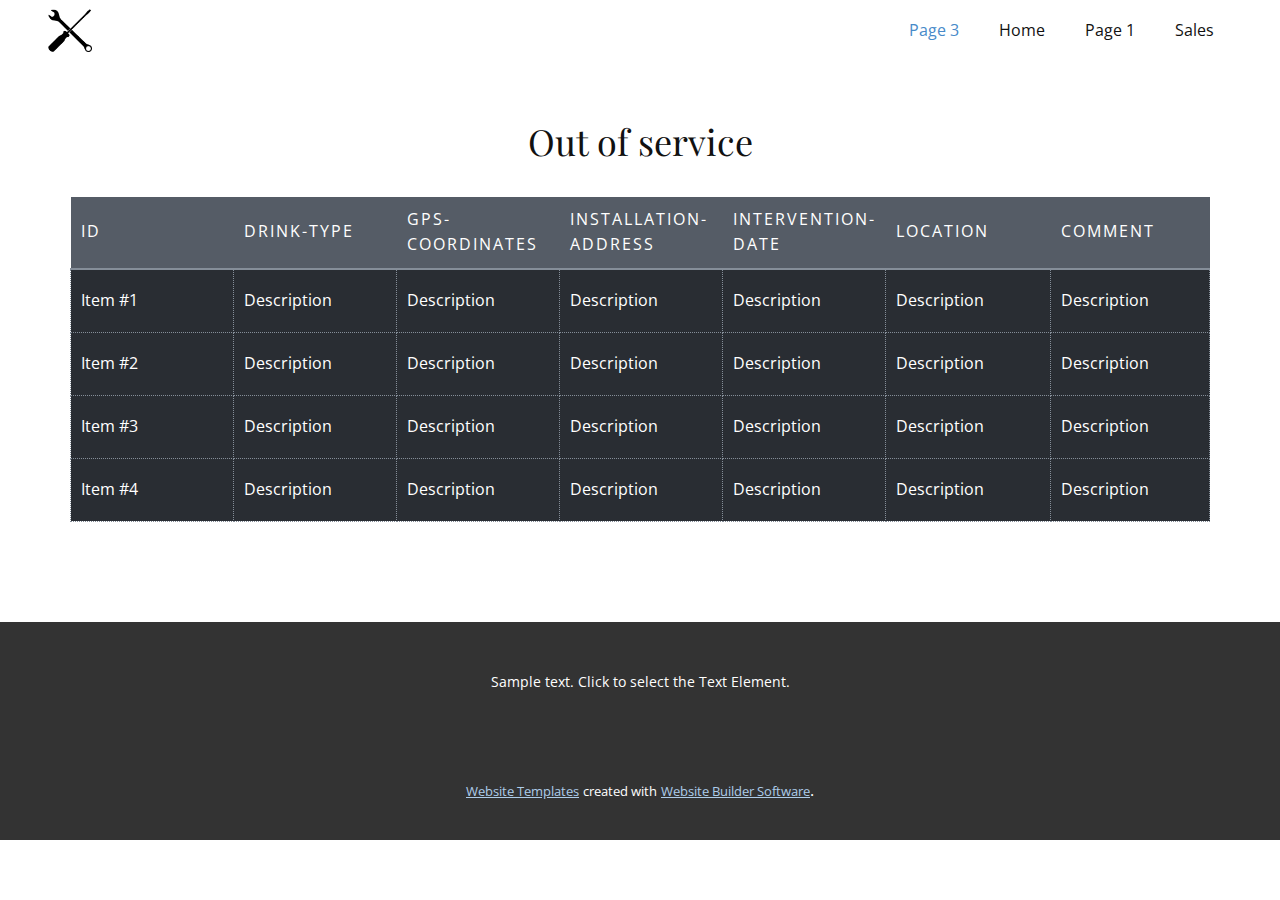
<file: src/main/webapp/DashboardPage/Page-3.html>
<!DOCTYPE html>
<html style="font-size: 16px;" lang="en"><head>
    <meta name="viewport" content="width=device-width, initial-scale=1.0">
    <meta charset="utf-8">
    <meta name="keywords" content="Out of service">
    <meta name="description" content="">
    <title>Page 3</title>
    <link rel="stylesheet" href="nicepage.css" media="screen">
<link rel="stylesheet" href="Page-3.css" media="screen">
    <script class="u-script" type="text/javascript" src="jquery-1.9.1.min.js" defer=""></script>
    <script class="u-script" type="text/javascript" src="nicepage.js" defer=""></script>
    <meta name="generator" content="Nicepage 5.4.4, nicepage.com">
    <link id="u-theme-google-font" rel="stylesheet" href="https://fonts.googleapis.com/css?family=Roboto:100,100i,300,300i,400,400i,500,500i,700,700i,900,900i|Open+Sans:300,300i,400,400i,500,500i,600,600i,700,700i,800,800i">
    <link id="u-page-google-font" rel="stylesheet" href="https://fonts.googleapis.com/css?family=Playfair+Display:400,400i,500,500i,600,600i,700,700i,800,800i,900,900i">
    
    
    <script type="application/ld+json">{
		"@context": "http://schema.org",
		"@type": "Organization",
		"name": "",
		"logo": "images/d3ed754ea692df1cd9654aca2d08e4f6e33bf3dbf25a93d9e0841b4b0136c3d2967c13bef08d6e45f6150b2f390ff9db1c4bf2efe42585334c3cc0_1280.png"
}</script>
    <meta name="theme-color" content="#478ac9">
    <meta property="og:title" content="Page 3">
    <meta property="og:type" content="website">
  <meta data-intl-tel-input-cdn-path="intlTelInput/"></head>
  <body class="u-body u-xl-mode" data-lang="en"><header class="u-clearfix u-header u-header" id="sec-cd56"><div class="u-clearfix u-sheet u-sheet-1">
        <a href="https://nicepage.com" class="u-image u-logo u-image-1" data-image-width="1280" data-image-height="1263">
          <img src="images/d3ed754ea692df1cd9654aca2d08e4f6e33bf3dbf25a93d9e0841b4b0136c3d2967c13bef08d6e45f6150b2f390ff9db1c4bf2efe42585334c3cc0_1280.png" class="u-logo-image u-logo-image-1">
        </a>
        <nav class="u-menu u-menu-dropdown u-offcanvas u-menu-1">
          <div class="menu-collapse" style="font-size: 1rem; letter-spacing: 0px;">
            <a class="u-button-style u-custom-left-right-menu-spacing u-custom-padding-bottom u-custom-top-bottom-menu-spacing u-nav-link u-text-active-palette-1-base u-text-hover-palette-2-base" href="#">
              <svg class="u-svg-link" viewBox="0 0 24 24"><use xlink:href="#menu-hamburger"></use></svg>
              <svg class="u-svg-content" version="1.1" id="menu-hamburger" viewBox="0 0 16 16" x="0px" y="0px" xmlns:xlink="http://www.w3.org/1999/xlink" xmlns="http://www.w3.org/2000/svg"><g><rect y="1" width="16" height="2"></rect><rect y="7" width="16" height="2"></rect><rect y="13" width="16" height="2"></rect>
</g></svg>
            </a>
          </div>
          <div class="u-nav-container">
            <ul class="u-nav u-unstyled u-nav-1"><li class="u-nav-item"><a class="u-button-style u-nav-link u-text-active-palette-1-base u-text-hover-palette-2-base" href="Page-3.html" style="padding: 10px 20px;">Page 3</a>
</li><li class="u-nav-item"><a class="u-button-style u-nav-link u-text-active-palette-1-base u-text-hover-palette-2-base" href="Home.html" style="padding: 10px 20px;">Home</a>
</li><li class="u-nav-item"><a class="u-button-style u-nav-link u-text-active-palette-1-base u-text-hover-palette-2-base" href="Page-1.html" style="padding: 10px 20px;">Page 1</a>
</li><li class="u-nav-item"><a class="u-button-style u-nav-link u-text-active-palette-1-base u-text-hover-palette-2-base" href="Sales.jsp" style="padding: 10px 20px;">Sales</a>
</li></ul>
          </div>
          <div class="u-nav-container-collapse">
            <div class="u-black u-container-style u-inner-container-layout u-opacity u-opacity-95 u-sidenav">
              <div class="u-inner-container-layout u-sidenav-overflow">
                <div class="u-menu-close"></div>
                <ul class="u-align-center u-nav u-popupmenu-items u-unstyled u-nav-2"><li class="u-nav-item"><a class="u-button-style u-nav-link" href="Page-3.html">Page 3</a>
</li><li class="u-nav-item"><a class="u-button-style u-nav-link" href="Home.html">Home</a>
</li><li class="u-nav-item"><a class="u-button-style u-nav-link" href="Page-1.html">Page 1</a>
</li><li class="u-nav-item"><a class="u-button-style u-nav-link" href="Sales.jsp">Sales</a>
</li></ul>
              </div>
            </div>
            <div class="u-black u-menu-overlay u-opacity u-opacity-70"></div>
          </div>
        </nav>
      </div></header>
    <section class="u-align-center u-clearfix u-image u-section-1" id="carousel_dbe3" data-image-width="1553" data-image-height="1000">
      <div class="u-clearfix u-sheet u-sheet-1">
        <h2 class="u-custom-font u-font-playfair-display u-text u-text-1">Out of service<br>
        </h2>
        <div class="u-expanded-width u-table u-table-responsive u-table-1">
          <table class="u-table-entity u-table-entity-1">
            <colgroup>
              <col width="14.3%">
              <col width="14.3%">
              <col width="14.3%">
              <col width="14.3%">
              <col width="14.3%">
              <col width="14.500000000000005%">
              <col width="13.900000000000006%">
            </colgroup>
            <thead class="u-palette-5-dark-2 u-table-header u-table-header-1">
              <tr>
                <th class="u-border-2 u-border-no-left u-border-no-right u-border-no-top u-border-palette-5-dark-1 u-table-cell">Id</th>
                <th class="u-border-2 u-border-no-left u-border-no-right u-border-no-top u-border-palette-5-dark-1 u-table-cell">drink-type</th>
                <th class="u-border-2 u-border-no-left u-border-no-right u-border-no-top u-border-palette-5-dark-1 u-table-cell">gps-coordinates</th>
                <th class="u-border-2 u-border-no-left u-border-no-right u-border-no-top u-border-palette-5-dark-1 u-table-cell">installation-address</th>
                <th class="u-border-2 u-border-no-left u-border-no-right u-border-no-top u-border-palette-5-dark-1 u-table-cell">intervention-date<br>
                </th>
                <th class="u-border-2 u-border-no-left u-border-no-right u-border-no-top u-border-palette-5-dark-1 u-table-cell">location</th>
                <th class="u-border-2 u-border-no-left u-border-no-right u-border-no-top u-border-palette-5-dark-1 u-table-cell">comment</th>
              </tr>
            </thead>
            <tbody class="u-palette-5-dark-3 u-table-body u-table-body-1">
              <tr>
                <td class="u-border-1 u-border-palette-5-dark-1 u-table-cell u-table-cell-8">Item #1</td>
                <td class="u-border-1 u-border-palette-5-dark-1 u-table-cell u-table-cell-9">Description</td>
                <td class="u-border-1 u-border-palette-5-dark-1 u-table-cell u-table-cell-10">Description</td>
                <td class="u-border-1 u-border-palette-5-dark-1 u-table-cell u-table-cell-11">Description</td>
                <td class="u-border-1 u-border-palette-5-dark-1 u-table-cell u-table-cell-12">Description</td>
                <td class="u-border-1 u-border-palette-5-dark-1 u-table-cell u-table-cell-13">Description</td>
                <td class="u-border-1 u-border-palette-5-dark-1 u-table-cell u-table-cell-14">Description</td>
              </tr>
              <tr>
                <td class="u-border-1 u-border-palette-5-dark-1 u-table-cell u-table-cell-15">Item #2</td>
                <td class="u-border-1 u-border-palette-5-dark-1 u-table-cell u-table-cell-16">Description</td>
                <td class="u-border-1 u-border-palette-5-dark-1 u-table-cell u-table-cell-17">Description</td>
                <td class="u-border-1 u-border-palette-5-dark-1 u-table-cell u-table-cell-18">Description</td>
                <td class="u-border-1 u-border-palette-5-dark-1 u-table-cell u-table-cell-19">Description</td>
                <td class="u-border-1 u-border-palette-5-dark-1 u-table-cell u-table-cell-20">Description</td>
                <td class="u-border-1 u-border-palette-5-dark-1 u-table-cell u-table-cell-21">Description</td>
              </tr>
              <tr>
                <td class="u-border-1 u-border-palette-5-dark-1 u-table-cell u-table-cell-22">Item #3</td>
                <td class="u-border-1 u-border-palette-5-dark-1 u-table-cell u-table-cell-23">Description</td>
                <td class="u-border-1 u-border-palette-5-dark-1 u-table-cell u-table-cell-24">Description</td>
                <td class="u-border-1 u-border-palette-5-dark-1 u-table-cell u-table-cell-25">Description</td>
                <td class="u-border-1 u-border-palette-5-dark-1 u-table-cell u-table-cell-26">Description</td>
                <td class="u-border-1 u-border-palette-5-dark-1 u-table-cell u-table-cell-27">Description</td>
                <td class="u-border-1 u-border-palette-5-dark-1 u-table-cell u-table-cell-28">Description</td>
              </tr>
              <tr>
                <td class="u-border-1 u-border-palette-5-dark-1 u-table-cell u-table-cell-29">Item #4</td>
                <td class="u-border-1 u-border-palette-5-dark-1 u-table-cell u-table-cell-30">Description</td>
                <td class="u-border-1 u-border-palette-5-dark-1 u-table-cell u-table-cell-31">Description</td>
                <td class="u-border-1 u-border-palette-5-dark-1 u-table-cell u-table-cell-32">Description</td>
                <td class="u-border-1 u-border-palette-5-dark-1 u-table-cell u-table-cell-33">Description</td>
                <td class="u-border-1 u-border-palette-5-dark-1 u-table-cell u-table-cell-34">Description</td>
                <td class="u-border-1 u-border-palette-5-dark-1 u-table-cell u-table-cell-35">Description</td>
              </tr>
            </tbody>
          </table>
        </div>
      </div>
    </section>
    
    
    <footer class="u-align-center u-clearfix u-footer u-grey-80 u-footer" id="sec-a837"><div class="u-clearfix u-sheet u-valign-middle u-sheet-1">
        <p class="u-small-text u-text u-text-variant u-text-1">Sample text. Click to select the Text Element.</p>
      </div></footer>
    <section class="u-backlink u-clearfix u-grey-80">
      <a class="u-link" href="https://nicepage.com/website-templates" target="_blank">
        <span>Website Templates</span>
      </a>
      <p class="u-text">
        <span>created with</span>
      </p>
      <a class="u-link" href="" target="_blank">
        <span>Website Builder Software</span>
      </a>. 
    </section>
  
</body></html>
</file>
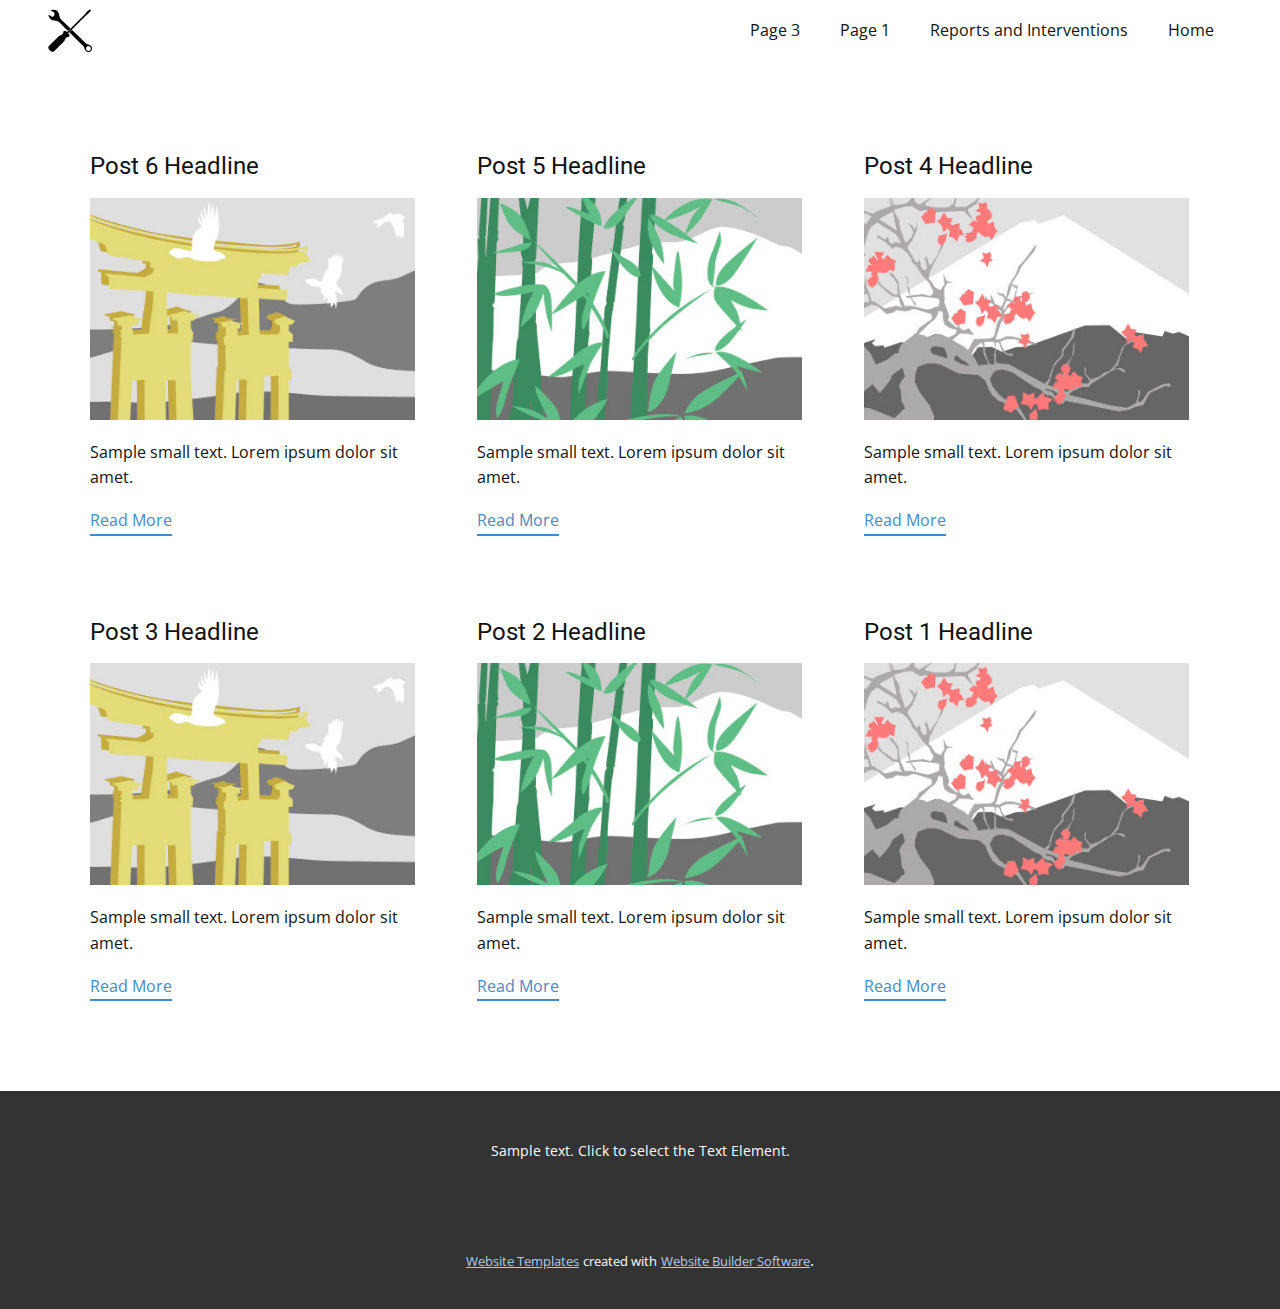
<file: src/main/webapp/DashboardPage/blog/blog.html>
<!DOCTYPE html>
<html style="font-size: 16px;" lang="en"><head>
    <meta name="viewport" content="width=device-width, initial-scale=1.0">
    <meta charset="utf-8">
    <meta name="keywords" content="">
    <meta name="description" content="">
    <title>Blog Template</title>
    <link rel="stylesheet" href="../nicepage.css" media="screen">
<link rel="stylesheet" href="../Blog-Template.css" media="screen">
    <script class="u-script" type="text/javascript" src="../jquery-1.9.1.min.js" defer=""></script>
    <script class="u-script" type="text/javascript" src="../nicepage.js" defer=""></script>
    <meta name="generator" content="Nicepage 5.4.6, nicepage.com">
    <link id="u-theme-google-font" rel="stylesheet" href="https://fonts.googleapis.com/css?family=Roboto:100,100i,300,300i,400,400i,500,500i,700,700i,900,900i|Open+Sans:300,300i,400,400i,500,500i,600,600i,700,700i,800,800i">
    
    
    <script type="application/ld+json">{
		"@context": "http://schema.org",
		"@type": "Organization",
		"name": "",
		"logo": "images/d3ed754ea692df1cd9654aca2d08e4f6e33bf3dbf25a93d9e0841b4b0136c3d2967c13bef08d6e45f6150b2f390ff9db1c4bf2efe42585334c3cc0_1280.png"
}</script>
    <meta name="theme-color" content="#478ac9">
  <meta data-intl-tel-input-cdn-path="intlTelInput/"></head>
  <body class="u-body u-xl-mode" data-lang="en"><header class="u-clearfix u-header u-header" id="sec-cd56"><div class="u-clearfix u-sheet u-sheet-1">
        <a href="https://nicepage.com" class="u-image u-logo u-image-1" data-image-width="1280" data-image-height="1263">
          <img src="../images/d3ed754ea692df1cd9654aca2d08e4f6e33bf3dbf25a93d9e0841b4b0136c3d2967c13bef08d6e45f6150b2f390ff9db1c4bf2efe42585334c3cc0_1280.png" class="u-logo-image u-logo-image-1">
        </a>
        <nav class="u-menu u-menu-dropdown u-offcanvas u-menu-1">
          <div class="menu-collapse" style="font-size: 1rem; letter-spacing: 0px;">
            <a class="u-button-style u-custom-left-right-menu-spacing u-custom-padding-bottom u-custom-top-bottom-menu-spacing u-nav-link u-text-active-palette-1-base u-text-hover-palette-2-base" href="#">
              <svg class="u-svg-link" viewBox="0 0 24 24"><use xlink:href="#menu-hamburger"></use></svg>
              <svg class="u-svg-content" version="1.1" id="menu-hamburger" viewBox="0 0 16 16" x="0px" y="0px" xmlns:xlink="http://www.w3.org/1999/xlink" xmlns="http://www.w3.org/2000/svg"><g><rect y="1" width="16" height="2"></rect><rect y="7" width="16" height="2"></rect><rect y="13" width="16" height="2"></rect>
</g></svg>
            </a>
          </div>
          <div class="u-nav-container">
            <ul class="u-nav u-unstyled u-nav-1"><li class="u-nav-item"><a class="u-button-style u-nav-link u-text-active-palette-1-base u-text-hover-palette-2-base" href="../Page-3.html" style="padding: 10px 20px;">Page 3</a>
</li><li class="u-nav-item"><a class="u-button-style u-nav-link u-text-active-palette-1-base u-text-hover-palette-2-base" href="../Page-1.html" style="padding: 10px 20px;">Page 1</a>
</li><li class="u-nav-item"><a class="u-button-style u-nav-link u-text-active-palette-1-base u-text-hover-palette-2-base" href="../Reports-and-Interventions.jsp" style="padding: 10px 20px;">Reports and Interventions</a>
</li><li class="u-nav-item"><a class="u-button-style u-nav-link u-text-active-palette-1-base u-text-hover-palette-2-base" href="../Home.html" style="padding: 10px 20px;">Home</a>
</li></ul>
          </div>
          <div class="u-nav-container-collapse">
            <div class="u-black u-container-style u-inner-container-layout u-opacity u-opacity-95 u-sidenav">
              <div class="u-inner-container-layout u-sidenav-overflow">
                <div class="u-menu-close"></div>
                <ul class="u-align-center u-nav u-popupmenu-items u-unstyled u-nav-2"><li class="u-nav-item"><a class="u-button-style u-nav-link" href="../Page-3.html">Page 3</a>
</li><li class="u-nav-item"><a class="u-button-style u-nav-link" href="../Page-1.html">Page 1</a>
</li><li class="u-nav-item"><a class="u-button-style u-nav-link" href="../Reports-and-Interventions.jsp">Reports and Interventions</a>
</li><li class="u-nav-item"><a class="u-button-style u-nav-link" href="../Home.html">Home</a>
</li></ul>
              </div>
            </div>
            <div class="u-black u-menu-overlay u-opacity u-opacity-70"></div>
          </div>
        </nav>
      </div></header>
    <section class="u-clearfix u-section-1" id="sec-b01f">
      <div class="u-clearfix u-sheet u-valign-middle u-sheet-1"><!--blog--><!--blog_options_json--><!--{"type":"Recent","source":"","tags":"","count":""}--><!--/blog_options_json-->
        <div class="u-blog u-expanded-width u-repeater u-repeater-1"><!--blog_post-->
          <div class="u-blog-post u-container-style u-repeater-item u-white u-repeater-item-1">
            <div class="u-container-layout u-similar-container u-valign-top u-container-layout-1"><!--blog_post_header-->
              <h4 class="u-blog-control u-text u-text-1">
                <a class="u-post-header-link" href="../blog/post-5.html">Post 6 Headline</a>
              </h4><!--/blog_post_header--><!--blog_post_image-->
              <a class="u-post-header-link" href="../blog/post-5.html"><img alt="" class="u-blog-control u-expanded-width u-image u-image-default u-image-1" src="../images/8ad73f3c.jpeg"></a><!--/blog_post_image--><!--blog_post_content-->
              <div class="u-blog-control u-post-content u-text u-text-2 fr-view">Sample small text. Lorem ipsum dolor sit amet.</div><!--/blog_post_content--><!--blog_post_readmore-->
              <a href="../blog/post-5.html" class="u-blog-control u-border-2 u-border-palette-1-base u-btn u-btn-rectangle u-button-style u-none u-btn-1"><!--blog_post_readmore_content--><!--options_json--><!--{"content":"","defaultValue":"Read More"}--><!--/options_json-->Read More<!--/blog_post_readmore_content--></a><!--/blog_post_readmore-->
            </div>
          </div><div class="u-blog-post u-container-style u-repeater-item u-video-cover u-white">
            <div class="u-container-layout u-similar-container u-valign-top u-container-layout-2"><!--blog_post_header-->
              <h4 class="u-blog-control u-text u-text-3">
                <a class="u-post-header-link" href="../blog/post-4.html">Post 5 Headline</a>
              </h4><!--/blog_post_header--><!--blog_post_image-->
              <a class="u-post-header-link" href="../blog/post-4.html"><img alt="" class="u-blog-control u-expanded-width u-image u-image-default u-image-2" src="../images/68f64b9d.jpeg"></a><!--/blog_post_image--><!--blog_post_content-->
              <div class="u-blog-control u-post-content u-text u-text-4 fr-view">Sample small text. Lorem ipsum dolor sit amet.</div><!--/blog_post_content--><!--blog_post_readmore-->
              <a href="../blog/post-4.html" class="u-blog-control u-border-2 u-border-palette-1-base u-btn u-btn-rectangle u-button-style u-none u-btn-2"><!--blog_post_readmore_content--><!--options_json--><!--{"content":"","defaultValue":"Read More"}--><!--/options_json-->Read More<!--/blog_post_readmore_content--></a><!--/blog_post_readmore-->
            </div>
          </div><div class="u-blog-post u-container-style u-repeater-item u-video-cover u-white">
            <div class="u-container-layout u-similar-container u-valign-top u-container-layout-3"><!--blog_post_header-->
              <h4 class="u-blog-control u-text u-text-5">
                <a class="u-post-header-link" href="../blog/post-3.html">Post 4 Headline</a>
              </h4><!--/blog_post_header--><!--blog_post_image-->
              <a class="u-post-header-link" href="../blog/post-3.html"><img alt="" class="u-blog-control u-expanded-width u-image u-image-default u-image-3" src="../images/0fd3416c.jpeg"></a><!--/blog_post_image--><!--blog_post_content-->
              <div class="u-blog-control u-post-content u-text u-text-6 fr-view">Sample small text. Lorem ipsum dolor sit amet.</div><!--/blog_post_content--><!--blog_post_readmore-->
              <a href="../blog/post-3.html" class="u-blog-control u-border-2 u-border-palette-1-base u-btn u-btn-rectangle u-button-style u-none u-btn-3"><!--blog_post_readmore_content--><!--options_json--><!--{"content":"","defaultValue":"Read More"}--><!--/options_json-->Read More<!--/blog_post_readmore_content--></a><!--/blog_post_readmore-->
            </div>
          </div><div class="u-blog-post u-container-style u-repeater-item u-white u-repeater-item-1">
            <div class="u-container-layout u-similar-container u-valign-top u-container-layout-1"><!--blog_post_header-->
              <h4 class="u-blog-control u-text u-text-1">
                <a class="u-post-header-link" href="../blog/post-2.html">Post 3 Headline</a>
              </h4><!--/blog_post_header--><!--blog_post_image-->
              <a class="u-post-header-link" href="../blog/post-2.html"><img alt="" class="u-blog-control u-expanded-width u-image u-image-default u-image-1" src="../images/8ad73f3c.jpeg"></a><!--/blog_post_image--><!--blog_post_content-->
              <div class="u-blog-control u-post-content u-text u-text-2 fr-view">Sample small text. Lorem ipsum dolor sit amet.</div><!--/blog_post_content--><!--blog_post_readmore-->
              <a href="../blog/post-2.html" class="u-blog-control u-border-2 u-border-palette-1-base u-btn u-btn-rectangle u-button-style u-none u-btn-1"><!--blog_post_readmore_content--><!--options_json--><!--{"content":"","defaultValue":"Read More"}--><!--/options_json-->Read More<!--/blog_post_readmore_content--></a><!--/blog_post_readmore-->
            </div>
          </div><div class="u-blog-post u-container-style u-repeater-item u-video-cover u-white">
            <div class="u-container-layout u-similar-container u-valign-top u-container-layout-2"><!--blog_post_header-->
              <h4 class="u-blog-control u-text u-text-3">
                <a class="u-post-header-link" href="../blog/post-1.html">Post 2 Headline</a>
              </h4><!--/blog_post_header--><!--blog_post_image-->
              <a class="u-post-header-link" href="../blog/post-1.html"><img alt="" class="u-blog-control u-expanded-width u-image u-image-default u-image-2" src="../images/68f64b9d.jpeg"></a><!--/blog_post_image--><!--blog_post_content-->
              <div class="u-blog-control u-post-content u-text u-text-4 fr-view">Sample small text. Lorem ipsum dolor sit amet.</div><!--/blog_post_content--><!--blog_post_readmore-->
              <a href="../blog/post-1.html" class="u-blog-control u-border-2 u-border-palette-1-base u-btn u-btn-rectangle u-button-style u-none u-btn-2"><!--blog_post_readmore_content--><!--options_json--><!--{"content":"","defaultValue":"Read More"}--><!--/options_json-->Read More<!--/blog_post_readmore_content--></a><!--/blog_post_readmore-->
            </div>
          </div><div class="u-blog-post u-container-style u-repeater-item u-video-cover u-white">
            <div class="u-container-layout u-similar-container u-valign-top u-container-layout-3"><!--blog_post_header-->
              <h4 class="u-blog-control u-text u-text-5">
                <a class="u-post-header-link" href="../blog/post.html">Post 1 Headline</a>
              </h4><!--/blog_post_header--><!--blog_post_image-->
              <a class="u-post-header-link" href="../blog/post.html"><img alt="" class="u-blog-control u-expanded-width u-image u-image-default u-image-3" src="../images/0fd3416c.jpeg"></a><!--/blog_post_image--><!--blog_post_content-->
              <div class="u-blog-control u-post-content u-text u-text-6 fr-view">Sample small text. Lorem ipsum dolor sit amet.</div><!--/blog_post_content--><!--blog_post_readmore-->
              <a href="../blog/post.html" class="u-blog-control u-border-2 u-border-palette-1-base u-btn u-btn-rectangle u-button-style u-none u-btn-3"><!--blog_post_readmore_content--><!--options_json--><!--{"content":"","defaultValue":"Read More"}--><!--/options_json-->Read More<!--/blog_post_readmore_content--></a><!--/blog_post_readmore-->
            </div>
          </div><!--/blog_post--><!--blog_post-->
          <!--/blog_post--><!--blog_post-->
          <!--/blog_post-->
        </div><!--/blog-->
      </div>
    </section>
    
    
    <footer class="u-align-center u-clearfix u-footer u-grey-80 u-footer" id="sec-a837"><div class="u-clearfix u-sheet u-valign-middle u-sheet-1">
        <p class="u-small-text u-text u-text-variant u-text-1">Sample text. Click to select the Text Element.</p>
      </div></footer>
    <section class="u-backlink u-clearfix u-grey-80">
      <a class="u-link" href="https://nicepage.com/website-templates" target="_blank">
        <span>Website Templates</span>
      </a>
      <p class="u-text">
        <span>created with</span>
      </p>
      <a class="u-link" href="" target="_blank">
        <span>Website Builder Software</span>
      </a>. 
    </section>
  
</body></html>
</file>
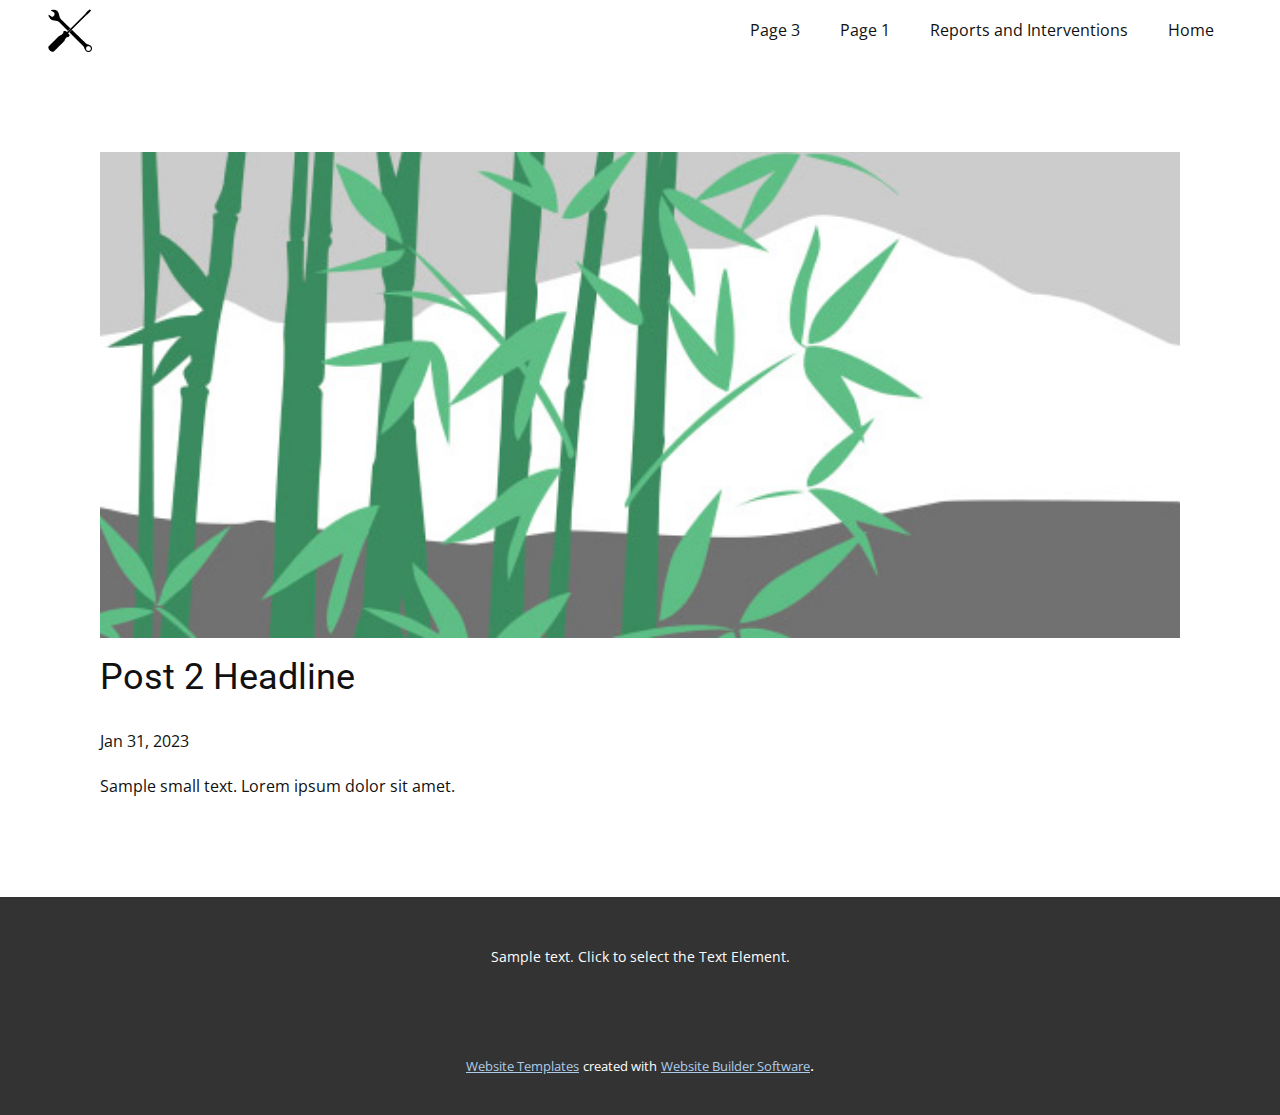
<file: src/main/webapp/DashboardPage/blog/post-1.html>
<!DOCTYPE html>
<html style="font-size: 16px;" lang="en"><head>
    <meta name="viewport" content="width=device-width, initial-scale=1.0">
    <meta charset="utf-8">
    <meta name="keywords" content="Post 1 Headline">
    <meta name="description" content="">
    <title>Post 2 Headline</title>
    <link rel="stylesheet" href="../nicepage.css" media="screen">
<link rel="stylesheet" href="../Post-Template.css" media="screen">
    <script class="u-script" type="text/javascript" src="../jquery-1.9.1.min.js" defer=""></script>
    <script class="u-script" type="text/javascript" src="../nicepage.js" defer=""></script>
    <meta name="generator" content="Nicepage 5.4.6, nicepage.com">
    <link id="u-theme-google-font" rel="stylesheet" href="https://fonts.googleapis.com/css?family=Roboto:100,100i,300,300i,400,400i,500,500i,700,700i,900,900i|Open+Sans:300,300i,400,400i,500,500i,600,600i,700,700i,800,800i">
    
    
    <script type="application/ld+json">{
		"@context": "http://schema.org",
		"@type": "Organization",
		"name": "",
		"logo": "images/d3ed754ea692df1cd9654aca2d08e4f6e33bf3dbf25a93d9e0841b4b0136c3d2967c13bef08d6e45f6150b2f390ff9db1c4bf2efe42585334c3cc0_1280.png"
}</script>
    <meta name="theme-color" content="#478ac9">
  <meta data-intl-tel-input-cdn-path="intlTelInput/"></head>
  <body class="u-body u-xl-mode" data-lang="en"><header class="u-clearfix u-header u-header" id="sec-cd56"><div class="u-clearfix u-sheet u-sheet-1">
        <a href="https://nicepage.com" class="u-image u-logo u-image-1" data-image-width="1280" data-image-height="1263">
          <img src="../images/d3ed754ea692df1cd9654aca2d08e4f6e33bf3dbf25a93d9e0841b4b0136c3d2967c13bef08d6e45f6150b2f390ff9db1c4bf2efe42585334c3cc0_1280.png" class="u-logo-image u-logo-image-1">
        </a>
        <nav class="u-menu u-menu-dropdown u-offcanvas u-menu-1">
          <div class="menu-collapse" style="font-size: 1rem; letter-spacing: 0px;">
            <a class="u-button-style u-custom-left-right-menu-spacing u-custom-padding-bottom u-custom-top-bottom-menu-spacing u-nav-link u-text-active-palette-1-base u-text-hover-palette-2-base" href="#">
              <svg class="u-svg-link" viewBox="0 0 24 24"><use xlink:href="#menu-hamburger"></use></svg>
              <svg class="u-svg-content" version="1.1" id="menu-hamburger" viewBox="0 0 16 16" x="0px" y="0px" xmlns:xlink="http://www.w3.org/1999/xlink" xmlns="http://www.w3.org/2000/svg"><g><rect y="1" width="16" height="2"></rect><rect y="7" width="16" height="2"></rect><rect y="13" width="16" height="2"></rect>
</g></svg>
            </a>
          </div>
          <div class="u-nav-container">
            <ul class="u-nav u-unstyled u-nav-1"><li class="u-nav-item"><a class="u-button-style u-nav-link u-text-active-palette-1-base u-text-hover-palette-2-base" href="../Page-3.html" style="padding: 10px 20px;">Page 3</a>
</li><li class="u-nav-item"><a class="u-button-style u-nav-link u-text-active-palette-1-base u-text-hover-palette-2-base" href="../Page-1.html" style="padding: 10px 20px;">Page 1</a>
</li><li class="u-nav-item"><a class="u-button-style u-nav-link u-text-active-palette-1-base u-text-hover-palette-2-base" href="../Reports-and-Interventions.jsp" style="padding: 10px 20px;">Reports and Interventions</a>
</li><li class="u-nav-item"><a class="u-button-style u-nav-link u-text-active-palette-1-base u-text-hover-palette-2-base" href="../Home.html" style="padding: 10px 20px;">Home</a>
</li></ul>
          </div>
          <div class="u-nav-container-collapse">
            <div class="u-black u-container-style u-inner-container-layout u-opacity u-opacity-95 u-sidenav">
              <div class="u-inner-container-layout u-sidenav-overflow">
                <div class="u-menu-close"></div>
                <ul class="u-align-center u-nav u-popupmenu-items u-unstyled u-nav-2"><li class="u-nav-item"><a class="u-button-style u-nav-link" href="../Page-3.html">Page 3</a>
</li><li class="u-nav-item"><a class="u-button-style u-nav-link" href="../Page-1.html">Page 1</a>
</li><li class="u-nav-item"><a class="u-button-style u-nav-link" href="../Reports-and-Interventions.jsp">Reports and Interventions</a>
</li><li class="u-nav-item"><a class="u-button-style u-nav-link" href="../Home.html">Home</a>
</li></ul>
              </div>
            </div>
            <div class="u-black u-menu-overlay u-opacity u-opacity-70"></div>
          </div>
        </nav>
      </div></header>
    <section class="u-align-center u-clearfix u-section-1" id="sec-4ae3">
      <div class="u-clearfix u-sheet u-valign-middle-md u-valign-middle-sm u-valign-middle-xs u-sheet-1"><!--post_details--><!--post_details_options_json--><!--{"source":""}--><!--/post_details_options_json--><!--blog_post-->
        <div class="u-container-style u-expanded-width u-post-details u-post-details-1">
          <div class="u-container-layout u-valign-middle u-container-layout-1"><!--blog_post_image-->
            <img alt="" class="u-blog-control u-expanded-width u-image u-image-default u-image-1" src="../images/68f64b9d.jpeg"><!--/blog_post_image--><!--blog_post_header-->
            <h2 class="u-blog-control u-text u-text-1">Post 2 Headline</h2><!--/blog_post_header--><!--blog_post_metadata-->
            <div class="u-blog-control u-metadata u-metadata-1"><!--blog_post_metadata_date-->
              <span class="u-meta-date u-meta-icon">Jan 31, 2023</span><!--/blog_post_metadata_date--><!--blog_post_metadata_category-->
              <!--/blog_post_metadata_category--><!--blog_post_metadata_comments-->
              <!--/blog_post_metadata_comments-->
            </div><!--/blog_post_metadata--><!--blog_post_content-->
            <div class="u-align-justify u-blog-control u-post-content u-text u-text-2 fr-view">
  Sample small text. Lorem ipsum dolor sit amet.
  </div><!--/blog_post_content-->
          </div>
        </div><!--/blog_post--><!--/post_details-->
      </div>
    </section>
    
    
    <footer class="u-align-center u-clearfix u-footer u-grey-80 u-footer" id="sec-a837"><div class="u-clearfix u-sheet u-valign-middle u-sheet-1">
        <p class="u-small-text u-text u-text-variant u-text-1">Sample text. Click to select the Text Element.</p>
      </div></footer>
    <section class="u-backlink u-clearfix u-grey-80">
      <a class="u-link" href="https://nicepage.com/website-templates" target="_blank">
        <span>Website Templates</span>
      </a>
      <p class="u-text">
        <span>created with</span>
      </p>
      <a class="u-link" href="" target="_blank">
        <span>Website Builder Software</span>
      </a>. 
    </section>
  
</body></html>
</file>
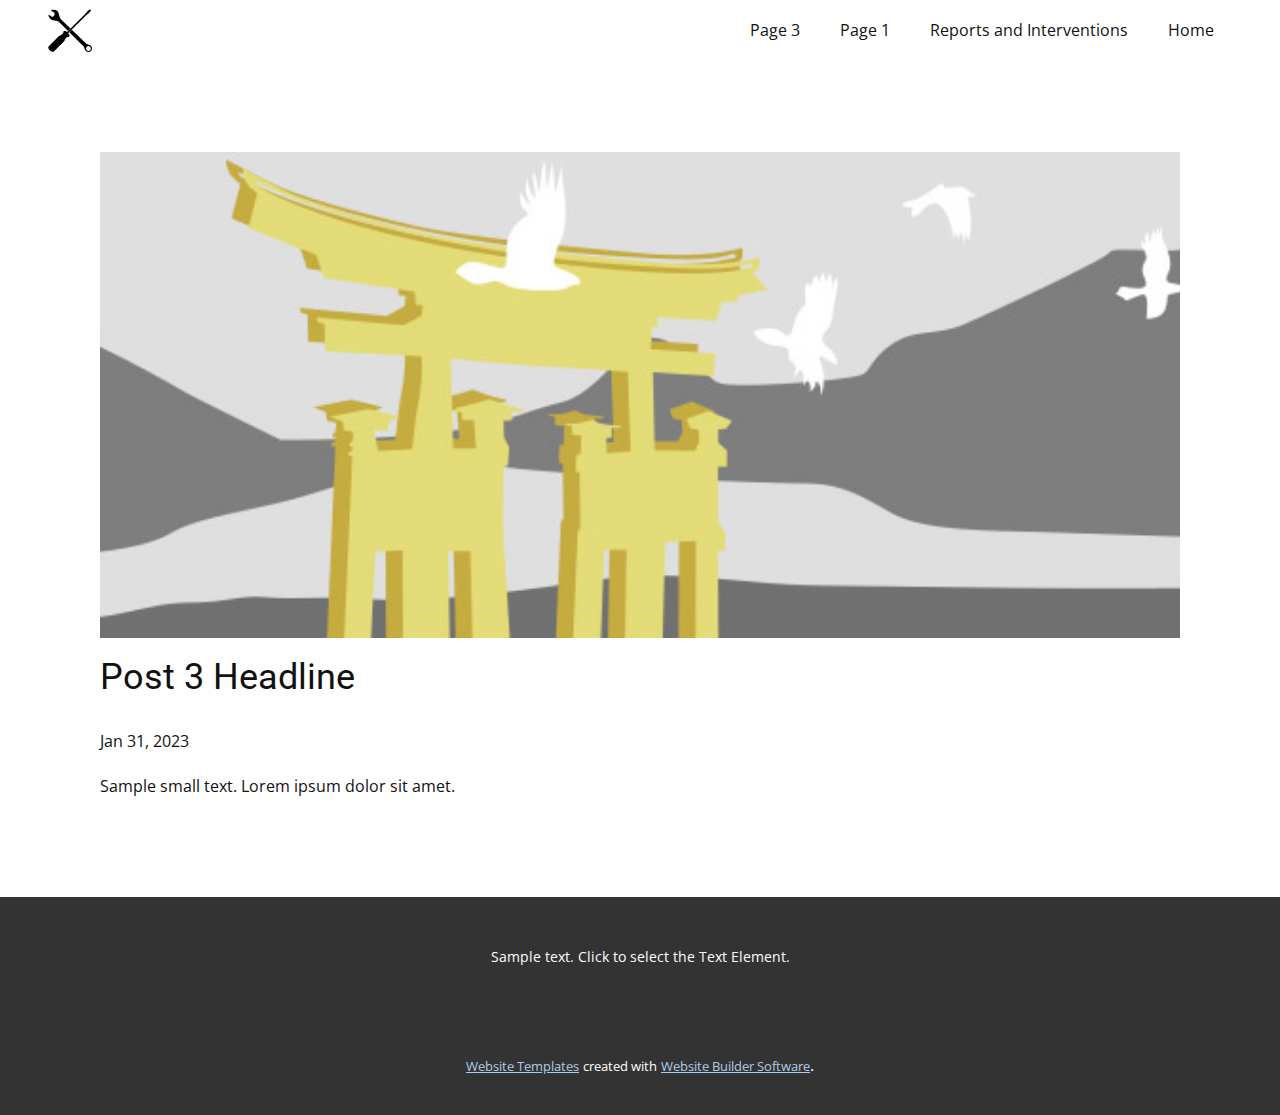
<file: src/main/webapp/DashboardPage/blog/post-2.html>
<!DOCTYPE html>
<html style="font-size: 16px;" lang="en"><head>
    <meta name="viewport" content="width=device-width, initial-scale=1.0">
    <meta charset="utf-8">
    <meta name="keywords" content="Post 1 Headline">
    <meta name="description" content="">
    <title>Post 3 Headline</title>
    <link rel="stylesheet" href="../nicepage.css" media="screen">
<link rel="stylesheet" href="../Post-Template.css" media="screen">
    <script class="u-script" type="text/javascript" src="../jquery-1.9.1.min.js" defer=""></script>
    <script class="u-script" type="text/javascript" src="../nicepage.js" defer=""></script>
    <meta name="generator" content="Nicepage 5.4.6, nicepage.com">
    <link id="u-theme-google-font" rel="stylesheet" href="https://fonts.googleapis.com/css?family=Roboto:100,100i,300,300i,400,400i,500,500i,700,700i,900,900i|Open+Sans:300,300i,400,400i,500,500i,600,600i,700,700i,800,800i">
    
    
    <script type="application/ld+json">{
		"@context": "http://schema.org",
		"@type": "Organization",
		"name": "",
		"logo": "images/d3ed754ea692df1cd9654aca2d08e4f6e33bf3dbf25a93d9e0841b4b0136c3d2967c13bef08d6e45f6150b2f390ff9db1c4bf2efe42585334c3cc0_1280.png"
}</script>
    <meta name="theme-color" content="#478ac9">
  <meta data-intl-tel-input-cdn-path="intlTelInput/"></head>
  <body class="u-body u-xl-mode" data-lang="en"><header class="u-clearfix u-header u-header" id="sec-cd56"><div class="u-clearfix u-sheet u-sheet-1">
        <a href="https://nicepage.com" class="u-image u-logo u-image-1" data-image-width="1280" data-image-height="1263">
          <img src="../images/d3ed754ea692df1cd9654aca2d08e4f6e33bf3dbf25a93d9e0841b4b0136c3d2967c13bef08d6e45f6150b2f390ff9db1c4bf2efe42585334c3cc0_1280.png" class="u-logo-image u-logo-image-1">
        </a>
        <nav class="u-menu u-menu-dropdown u-offcanvas u-menu-1">
          <div class="menu-collapse" style="font-size: 1rem; letter-spacing: 0px;">
            <a class="u-button-style u-custom-left-right-menu-spacing u-custom-padding-bottom u-custom-top-bottom-menu-spacing u-nav-link u-text-active-palette-1-base u-text-hover-palette-2-base" href="#">
              <svg class="u-svg-link" viewBox="0 0 24 24"><use xlink:href="#menu-hamburger"></use></svg>
              <svg class="u-svg-content" version="1.1" id="menu-hamburger" viewBox="0 0 16 16" x="0px" y="0px" xmlns:xlink="http://www.w3.org/1999/xlink" xmlns="http://www.w3.org/2000/svg"><g><rect y="1" width="16" height="2"></rect><rect y="7" width="16" height="2"></rect><rect y="13" width="16" height="2"></rect>
</g></svg>
            </a>
          </div>
          <div class="u-nav-container">
            <ul class="u-nav u-unstyled u-nav-1"><li class="u-nav-item"><a class="u-button-style u-nav-link u-text-active-palette-1-base u-text-hover-palette-2-base" href="../Page-3.html" style="padding: 10px 20px;">Page 3</a>
</li><li class="u-nav-item"><a class="u-button-style u-nav-link u-text-active-palette-1-base u-text-hover-palette-2-base" href="../Page-1.html" style="padding: 10px 20px;">Page 1</a>
</li><li class="u-nav-item"><a class="u-button-style u-nav-link u-text-active-palette-1-base u-text-hover-palette-2-base" href="../Reports-and-Interventions.jsp" style="padding: 10px 20px;">Reports and Interventions</a>
</li><li class="u-nav-item"><a class="u-button-style u-nav-link u-text-active-palette-1-base u-text-hover-palette-2-base" href="../Home.html" style="padding: 10px 20px;">Home</a>
</li></ul>
          </div>
          <div class="u-nav-container-collapse">
            <div class="u-black u-container-style u-inner-container-layout u-opacity u-opacity-95 u-sidenav">
              <div class="u-inner-container-layout u-sidenav-overflow">
                <div class="u-menu-close"></div>
                <ul class="u-align-center u-nav u-popupmenu-items u-unstyled u-nav-2"><li class="u-nav-item"><a class="u-button-style u-nav-link" href="../Page-3.html">Page 3</a>
</li><li class="u-nav-item"><a class="u-button-style u-nav-link" href="../Page-1.html">Page 1</a>
</li><li class="u-nav-item"><a class="u-button-style u-nav-link" href="../Reports-and-Interventions.jsp">Reports and Interventions</a>
</li><li class="u-nav-item"><a class="u-button-style u-nav-link" href="../Home.html">Home</a>
</li></ul>
              </div>
            </div>
            <div class="u-black u-menu-overlay u-opacity u-opacity-70"></div>
          </div>
        </nav>
      </div></header>
    <section class="u-align-center u-clearfix u-section-1" id="sec-4ae3">
      <div class="u-clearfix u-sheet u-valign-middle-md u-valign-middle-sm u-valign-middle-xs u-sheet-1"><!--post_details--><!--post_details_options_json--><!--{"source":""}--><!--/post_details_options_json--><!--blog_post-->
        <div class="u-container-style u-expanded-width u-post-details u-post-details-1">
          <div class="u-container-layout u-valign-middle u-container-layout-1"><!--blog_post_image-->
            <img alt="" class="u-blog-control u-expanded-width u-image u-image-default u-image-1" src="../images/8ad73f3c.jpeg"><!--/blog_post_image--><!--blog_post_header-->
            <h2 class="u-blog-control u-text u-text-1">Post 3 Headline</h2><!--/blog_post_header--><!--blog_post_metadata-->
            <div class="u-blog-control u-metadata u-metadata-1"><!--blog_post_metadata_date-->
              <span class="u-meta-date u-meta-icon">Jan 31, 2023</span><!--/blog_post_metadata_date--><!--blog_post_metadata_category-->
              <!--/blog_post_metadata_category--><!--blog_post_metadata_comments-->
              <!--/blog_post_metadata_comments-->
            </div><!--/blog_post_metadata--><!--blog_post_content-->
            <div class="u-align-justify u-blog-control u-post-content u-text u-text-2 fr-view">
  Sample small text. Lorem ipsum dolor sit amet.
  </div><!--/blog_post_content-->
          </div>
        </div><!--/blog_post--><!--/post_details-->
      </div>
    </section>
    
    
    <footer class="u-align-center u-clearfix u-footer u-grey-80 u-footer" id="sec-a837"><div class="u-clearfix u-sheet u-valign-middle u-sheet-1">
        <p class="u-small-text u-text u-text-variant u-text-1">Sample text. Click to select the Text Element.</p>
      </div></footer>
    <section class="u-backlink u-clearfix u-grey-80">
      <a class="u-link" href="https://nicepage.com/website-templates" target="_blank">
        <span>Website Templates</span>
      </a>
      <p class="u-text">
        <span>created with</span>
      </p>
      <a class="u-link" href="" target="_blank">
        <span>Website Builder Software</span>
      </a>. 
    </section>
  
</body></html>
</file>
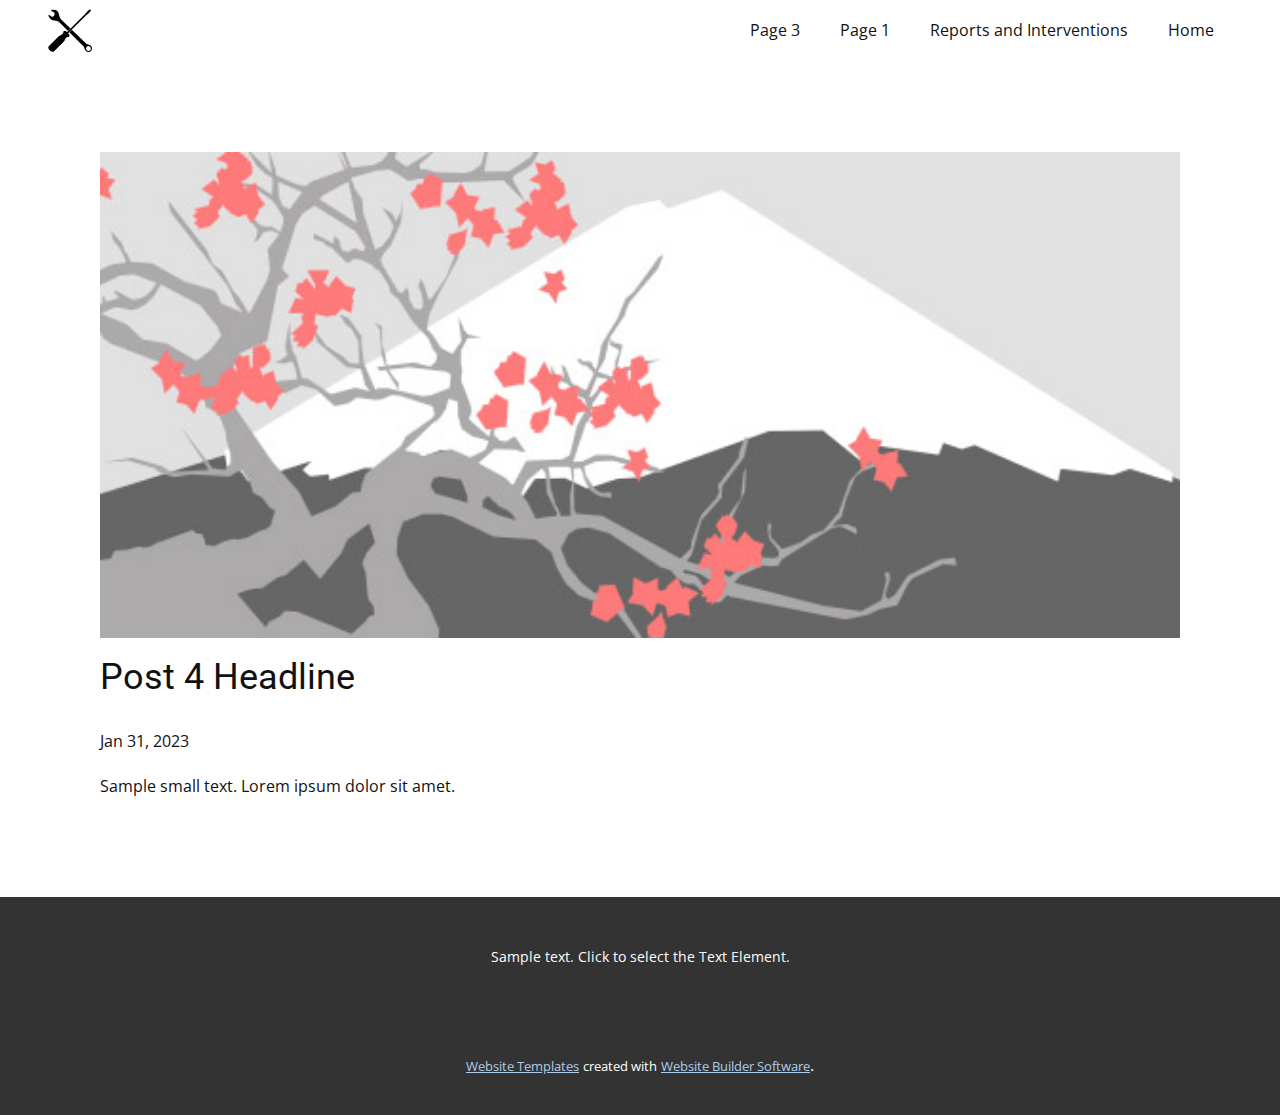
<file: src/main/webapp/DashboardPage/blog/post-3.html>
<!DOCTYPE html>
<html style="font-size: 16px;" lang="en"><head>
    <meta name="viewport" content="width=device-width, initial-scale=1.0">
    <meta charset="utf-8">
    <meta name="keywords" content="Post 1 Headline">
    <meta name="description" content="">
    <title>Post 4 Headline</title>
    <link rel="stylesheet" href="../nicepage.css" media="screen">
<link rel="stylesheet" href="../Post-Template.css" media="screen">
    <script class="u-script" type="text/javascript" src="../jquery-1.9.1.min.js" defer=""></script>
    <script class="u-script" type="text/javascript" src="../nicepage.js" defer=""></script>
    <meta name="generator" content="Nicepage 5.4.6, nicepage.com">
    <link id="u-theme-google-font" rel="stylesheet" href="https://fonts.googleapis.com/css?family=Roboto:100,100i,300,300i,400,400i,500,500i,700,700i,900,900i|Open+Sans:300,300i,400,400i,500,500i,600,600i,700,700i,800,800i">
    
    
    <script type="application/ld+json">{
		"@context": "http://schema.org",
		"@type": "Organization",
		"name": "",
		"logo": "images/d3ed754ea692df1cd9654aca2d08e4f6e33bf3dbf25a93d9e0841b4b0136c3d2967c13bef08d6e45f6150b2f390ff9db1c4bf2efe42585334c3cc0_1280.png"
}</script>
    <meta name="theme-color" content="#478ac9">
  <meta data-intl-tel-input-cdn-path="intlTelInput/"></head>
  <body class="u-body u-xl-mode" data-lang="en"><header class="u-clearfix u-header u-header" id="sec-cd56"><div class="u-clearfix u-sheet u-sheet-1">
        <a href="https://nicepage.com" class="u-image u-logo u-image-1" data-image-width="1280" data-image-height="1263">
          <img src="../images/d3ed754ea692df1cd9654aca2d08e4f6e33bf3dbf25a93d9e0841b4b0136c3d2967c13bef08d6e45f6150b2f390ff9db1c4bf2efe42585334c3cc0_1280.png" class="u-logo-image u-logo-image-1">
        </a>
        <nav class="u-menu u-menu-dropdown u-offcanvas u-menu-1">
          <div class="menu-collapse" style="font-size: 1rem; letter-spacing: 0px;">
            <a class="u-button-style u-custom-left-right-menu-spacing u-custom-padding-bottom u-custom-top-bottom-menu-spacing u-nav-link u-text-active-palette-1-base u-text-hover-palette-2-base" href="#">
              <svg class="u-svg-link" viewBox="0 0 24 24"><use xlink:href="#menu-hamburger"></use></svg>
              <svg class="u-svg-content" version="1.1" id="menu-hamburger" viewBox="0 0 16 16" x="0px" y="0px" xmlns:xlink="http://www.w3.org/1999/xlink" xmlns="http://www.w3.org/2000/svg"><g><rect y="1" width="16" height="2"></rect><rect y="7" width="16" height="2"></rect><rect y="13" width="16" height="2"></rect>
</g></svg>
            </a>
          </div>
          <div class="u-nav-container">
            <ul class="u-nav u-unstyled u-nav-1"><li class="u-nav-item"><a class="u-button-style u-nav-link u-text-active-palette-1-base u-text-hover-palette-2-base" href="../Page-3.html" style="padding: 10px 20px;">Page 3</a>
</li><li class="u-nav-item"><a class="u-button-style u-nav-link u-text-active-palette-1-base u-text-hover-palette-2-base" href="../Page-1.html" style="padding: 10px 20px;">Page 1</a>
</li><li class="u-nav-item"><a class="u-button-style u-nav-link u-text-active-palette-1-base u-text-hover-palette-2-base" href="../Reports-and-Interventions.jsp" style="padding: 10px 20px;">Reports and Interventions</a>
</li><li class="u-nav-item"><a class="u-button-style u-nav-link u-text-active-palette-1-base u-text-hover-palette-2-base" href="../Home.html" style="padding: 10px 20px;">Home</a>
</li></ul>
          </div>
          <div class="u-nav-container-collapse">
            <div class="u-black u-container-style u-inner-container-layout u-opacity u-opacity-95 u-sidenav">
              <div class="u-inner-container-layout u-sidenav-overflow">
                <div class="u-menu-close"></div>
                <ul class="u-align-center u-nav u-popupmenu-items u-unstyled u-nav-2"><li class="u-nav-item"><a class="u-button-style u-nav-link" href="../Page-3.html">Page 3</a>
</li><li class="u-nav-item"><a class="u-button-style u-nav-link" href="../Page-1.html">Page 1</a>
</li><li class="u-nav-item"><a class="u-button-style u-nav-link" href="../Reports-and-Interventions.jsp">Reports and Interventions</a>
</li><li class="u-nav-item"><a class="u-button-style u-nav-link" href="../Home.html">Home</a>
</li></ul>
              </div>
            </div>
            <div class="u-black u-menu-overlay u-opacity u-opacity-70"></div>
          </div>
        </nav>
      </div></header>
    <section class="u-align-center u-clearfix u-section-1" id="sec-4ae3">
      <div class="u-clearfix u-sheet u-valign-middle-md u-valign-middle-sm u-valign-middle-xs u-sheet-1"><!--post_details--><!--post_details_options_json--><!--{"source":""}--><!--/post_details_options_json--><!--blog_post-->
        <div class="u-container-style u-expanded-width u-post-details u-post-details-1">
          <div class="u-container-layout u-valign-middle u-container-layout-1"><!--blog_post_image-->
            <img alt="" class="u-blog-control u-expanded-width u-image u-image-default u-image-1" src="../images/0fd3416c.jpeg"><!--/blog_post_image--><!--blog_post_header-->
            <h2 class="u-blog-control u-text u-text-1">Post 4 Headline</h2><!--/blog_post_header--><!--blog_post_metadata-->
            <div class="u-blog-control u-metadata u-metadata-1"><!--blog_post_metadata_date-->
              <span class="u-meta-date u-meta-icon">Jan 31, 2023</span><!--/blog_post_metadata_date--><!--blog_post_metadata_category-->
              <!--/blog_post_metadata_category--><!--blog_post_metadata_comments-->
              <!--/blog_post_metadata_comments-->
            </div><!--/blog_post_metadata--><!--blog_post_content-->
            <div class="u-align-justify u-blog-control u-post-content u-text u-text-2 fr-view">
  Sample small text. Lorem ipsum dolor sit amet.
  </div><!--/blog_post_content-->
          </div>
        </div><!--/blog_post--><!--/post_details-->
      </div>
    </section>
    
    
    <footer class="u-align-center u-clearfix u-footer u-grey-80 u-footer" id="sec-a837"><div class="u-clearfix u-sheet u-valign-middle u-sheet-1">
        <p class="u-small-text u-text u-text-variant u-text-1">Sample text. Click to select the Text Element.</p>
      </div></footer>
    <section class="u-backlink u-clearfix u-grey-80">
      <a class="u-link" href="https://nicepage.com/website-templates" target="_blank">
        <span>Website Templates</span>
      </a>
      <p class="u-text">
        <span>created with</span>
      </p>
      <a class="u-link" href="" target="_blank">
        <span>Website Builder Software</span>
      </a>. 
    </section>
  
</body></html>
</file>
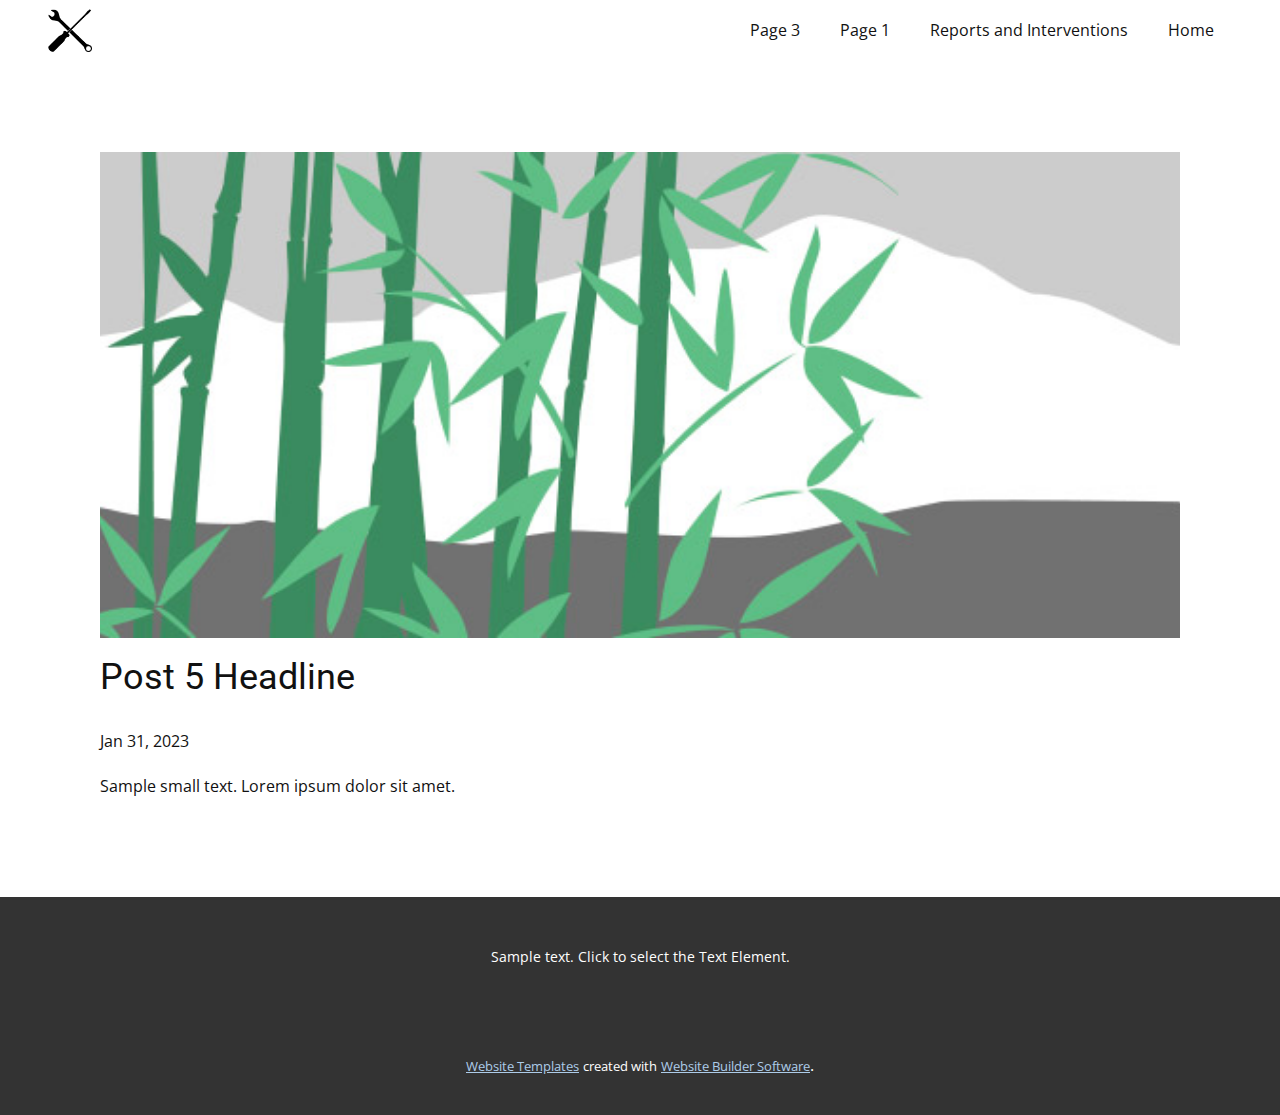
<file: src/main/webapp/DashboardPage/blog/post-4.html>
<!DOCTYPE html>
<html style="font-size: 16px;" lang="en"><head>
    <meta name="viewport" content="width=device-width, initial-scale=1.0">
    <meta charset="utf-8">
    <meta name="keywords" content="Post 1 Headline">
    <meta name="description" content="">
    <title>Post 5 Headline</title>
    <link rel="stylesheet" href="../nicepage.css" media="screen">
<link rel="stylesheet" href="../Post-Template.css" media="screen">
    <script class="u-script" type="text/javascript" src="../jquery-1.9.1.min.js" defer=""></script>
    <script class="u-script" type="text/javascript" src="../nicepage.js" defer=""></script>
    <meta name="generator" content="Nicepage 5.4.6, nicepage.com">
    <link id="u-theme-google-font" rel="stylesheet" href="https://fonts.googleapis.com/css?family=Roboto:100,100i,300,300i,400,400i,500,500i,700,700i,900,900i|Open+Sans:300,300i,400,400i,500,500i,600,600i,700,700i,800,800i">
    
    
    <script type="application/ld+json">{
		"@context": "http://schema.org",
		"@type": "Organization",
		"name": "",
		"logo": "images/d3ed754ea692df1cd9654aca2d08e4f6e33bf3dbf25a93d9e0841b4b0136c3d2967c13bef08d6e45f6150b2f390ff9db1c4bf2efe42585334c3cc0_1280.png"
}</script>
    <meta name="theme-color" content="#478ac9">
  <meta data-intl-tel-input-cdn-path="intlTelInput/"></head>
  <body class="u-body u-xl-mode" data-lang="en"><header class="u-clearfix u-header u-header" id="sec-cd56"><div class="u-clearfix u-sheet u-sheet-1">
        <a href="https://nicepage.com" class="u-image u-logo u-image-1" data-image-width="1280" data-image-height="1263">
          <img src="../images/d3ed754ea692df1cd9654aca2d08e4f6e33bf3dbf25a93d9e0841b4b0136c3d2967c13bef08d6e45f6150b2f390ff9db1c4bf2efe42585334c3cc0_1280.png" class="u-logo-image u-logo-image-1">
        </a>
        <nav class="u-menu u-menu-dropdown u-offcanvas u-menu-1">
          <div class="menu-collapse" style="font-size: 1rem; letter-spacing: 0px;">
            <a class="u-button-style u-custom-left-right-menu-spacing u-custom-padding-bottom u-custom-top-bottom-menu-spacing u-nav-link u-text-active-palette-1-base u-text-hover-palette-2-base" href="#">
              <svg class="u-svg-link" viewBox="0 0 24 24"><use xlink:href="#menu-hamburger"></use></svg>
              <svg class="u-svg-content" version="1.1" id="menu-hamburger" viewBox="0 0 16 16" x="0px" y="0px" xmlns:xlink="http://www.w3.org/1999/xlink" xmlns="http://www.w3.org/2000/svg"><g><rect y="1" width="16" height="2"></rect><rect y="7" width="16" height="2"></rect><rect y="13" width="16" height="2"></rect>
</g></svg>
            </a>
          </div>
          <div class="u-nav-container">
            <ul class="u-nav u-unstyled u-nav-1"><li class="u-nav-item"><a class="u-button-style u-nav-link u-text-active-palette-1-base u-text-hover-palette-2-base" href="../Page-3.html" style="padding: 10px 20px;">Page 3</a>
</li><li class="u-nav-item"><a class="u-button-style u-nav-link u-text-active-palette-1-base u-text-hover-palette-2-base" href="../Page-1.html" style="padding: 10px 20px;">Page 1</a>
</li><li class="u-nav-item"><a class="u-button-style u-nav-link u-text-active-palette-1-base u-text-hover-palette-2-base" href="../Reports-and-Interventions.jsp" style="padding: 10px 20px;">Reports and Interventions</a>
</li><li class="u-nav-item"><a class="u-button-style u-nav-link u-text-active-palette-1-base u-text-hover-palette-2-base" href="../Home.html" style="padding: 10px 20px;">Home</a>
</li></ul>
          </div>
          <div class="u-nav-container-collapse">
            <div class="u-black u-container-style u-inner-container-layout u-opacity u-opacity-95 u-sidenav">
              <div class="u-inner-container-layout u-sidenav-overflow">
                <div class="u-menu-close"></div>
                <ul class="u-align-center u-nav u-popupmenu-items u-unstyled u-nav-2"><li class="u-nav-item"><a class="u-button-style u-nav-link" href="../Page-3.html">Page 3</a>
</li><li class="u-nav-item"><a class="u-button-style u-nav-link" href="../Page-1.html">Page 1</a>
</li><li class="u-nav-item"><a class="u-button-style u-nav-link" href="../Reports-and-Interventions.jsp">Reports and Interventions</a>
</li><li class="u-nav-item"><a class="u-button-style u-nav-link" href="../Home.html">Home</a>
</li></ul>
              </div>
            </div>
            <div class="u-black u-menu-overlay u-opacity u-opacity-70"></div>
          </div>
        </nav>
      </div></header>
    <section class="u-align-center u-clearfix u-section-1" id="sec-4ae3">
      <div class="u-clearfix u-sheet u-valign-middle-md u-valign-middle-sm u-valign-middle-xs u-sheet-1"><!--post_details--><!--post_details_options_json--><!--{"source":""}--><!--/post_details_options_json--><!--blog_post-->
        <div class="u-container-style u-expanded-width u-post-details u-post-details-1">
          <div class="u-container-layout u-valign-middle u-container-layout-1"><!--blog_post_image-->
            <img alt="" class="u-blog-control u-expanded-width u-image u-image-default u-image-1" src="../images/68f64b9d.jpeg"><!--/blog_post_image--><!--blog_post_header-->
            <h2 class="u-blog-control u-text u-text-1">Post 5 Headline</h2><!--/blog_post_header--><!--blog_post_metadata-->
            <div class="u-blog-control u-metadata u-metadata-1"><!--blog_post_metadata_date-->
              <span class="u-meta-date u-meta-icon">Jan 31, 2023</span><!--/blog_post_metadata_date--><!--blog_post_metadata_category-->
              <!--/blog_post_metadata_category--><!--blog_post_metadata_comments-->
              <!--/blog_post_metadata_comments-->
            </div><!--/blog_post_metadata--><!--blog_post_content-->
            <div class="u-align-justify u-blog-control u-post-content u-text u-text-2 fr-view">
  Sample small text. Lorem ipsum dolor sit amet.
  </div><!--/blog_post_content-->
          </div>
        </div><!--/blog_post--><!--/post_details-->
      </div>
    </section>
    
    
    <footer class="u-align-center u-clearfix u-footer u-grey-80 u-footer" id="sec-a837"><div class="u-clearfix u-sheet u-valign-middle u-sheet-1">
        <p class="u-small-text u-text u-text-variant u-text-1">Sample text. Click to select the Text Element.</p>
      </div></footer>
    <section class="u-backlink u-clearfix u-grey-80">
      <a class="u-link" href="https://nicepage.com/website-templates" target="_blank">
        <span>Website Templates</span>
      </a>
      <p class="u-text">
        <span>created with</span>
      </p>
      <a class="u-link" href="" target="_blank">
        <span>Website Builder Software</span>
      </a>. 
    </section>
  
</body></html>
</file>
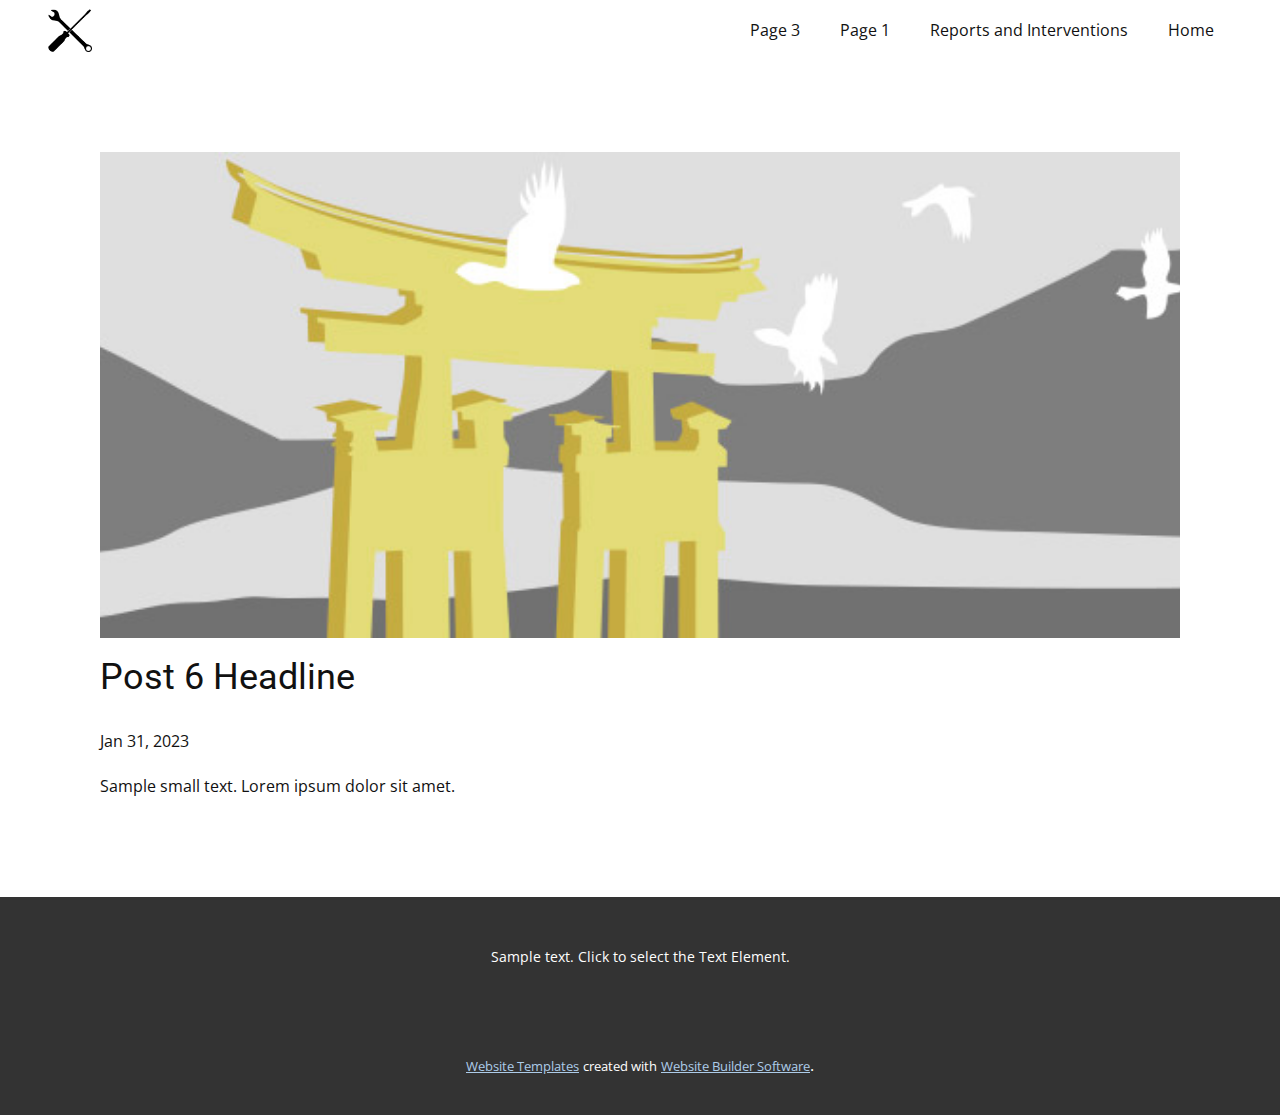
<file: src/main/webapp/DashboardPage/blog/post-5.html>
<!DOCTYPE html>
<html style="font-size: 16px;" lang="en"><head>
    <meta name="viewport" content="width=device-width, initial-scale=1.0">
    <meta charset="utf-8">
    <meta name="keywords" content="Post 1 Headline">
    <meta name="description" content="">
    <title>Post 6 Headline</title>
    <link rel="stylesheet" href="../nicepage.css" media="screen">
<link rel="stylesheet" href="../Post-Template.css" media="screen">
    <script class="u-script" type="text/javascript" src="../jquery-1.9.1.min.js" defer=""></script>
    <script class="u-script" type="text/javascript" src="../nicepage.js" defer=""></script>
    <meta name="generator" content="Nicepage 5.4.6, nicepage.com">
    <link id="u-theme-google-font" rel="stylesheet" href="https://fonts.googleapis.com/css?family=Roboto:100,100i,300,300i,400,400i,500,500i,700,700i,900,900i|Open+Sans:300,300i,400,400i,500,500i,600,600i,700,700i,800,800i">
    
    
    <script type="application/ld+json">{
		"@context": "http://schema.org",
		"@type": "Organization",
		"name": "",
		"logo": "images/d3ed754ea692df1cd9654aca2d08e4f6e33bf3dbf25a93d9e0841b4b0136c3d2967c13bef08d6e45f6150b2f390ff9db1c4bf2efe42585334c3cc0_1280.png"
}</script>
    <meta name="theme-color" content="#478ac9">
  <meta data-intl-tel-input-cdn-path="intlTelInput/"></head>
  <body class="u-body u-xl-mode" data-lang="en"><header class="u-clearfix u-header u-header" id="sec-cd56"><div class="u-clearfix u-sheet u-sheet-1">
        <a href="https://nicepage.com" class="u-image u-logo u-image-1" data-image-width="1280" data-image-height="1263">
          <img src="../images/d3ed754ea692df1cd9654aca2d08e4f6e33bf3dbf25a93d9e0841b4b0136c3d2967c13bef08d6e45f6150b2f390ff9db1c4bf2efe42585334c3cc0_1280.png" class="u-logo-image u-logo-image-1">
        </a>
        <nav class="u-menu u-menu-dropdown u-offcanvas u-menu-1">
          <div class="menu-collapse" style="font-size: 1rem; letter-spacing: 0px;">
            <a class="u-button-style u-custom-left-right-menu-spacing u-custom-padding-bottom u-custom-top-bottom-menu-spacing u-nav-link u-text-active-palette-1-base u-text-hover-palette-2-base" href="#">
              <svg class="u-svg-link" viewBox="0 0 24 24"><use xlink:href="#menu-hamburger"></use></svg>
              <svg class="u-svg-content" version="1.1" id="menu-hamburger" viewBox="0 0 16 16" x="0px" y="0px" xmlns:xlink="http://www.w3.org/1999/xlink" xmlns="http://www.w3.org/2000/svg"><g><rect y="1" width="16" height="2"></rect><rect y="7" width="16" height="2"></rect><rect y="13" width="16" height="2"></rect>
</g></svg>
            </a>
          </div>
          <div class="u-nav-container">
            <ul class="u-nav u-unstyled u-nav-1"><li class="u-nav-item"><a class="u-button-style u-nav-link u-text-active-palette-1-base u-text-hover-palette-2-base" href="../Page-3.html" style="padding: 10px 20px;">Page 3</a>
</li><li class="u-nav-item"><a class="u-button-style u-nav-link u-text-active-palette-1-base u-text-hover-palette-2-base" href="../Page-1.html" style="padding: 10px 20px;">Page 1</a>
</li><li class="u-nav-item"><a class="u-button-style u-nav-link u-text-active-palette-1-base u-text-hover-palette-2-base" href="../Reports-and-Interventions.jsp" style="padding: 10px 20px;">Reports and Interventions</a>
</li><li class="u-nav-item"><a class="u-button-style u-nav-link u-text-active-palette-1-base u-text-hover-palette-2-base" href="../Home.html" style="padding: 10px 20px;">Home</a>
</li></ul>
          </div>
          <div class="u-nav-container-collapse">
            <div class="u-black u-container-style u-inner-container-layout u-opacity u-opacity-95 u-sidenav">
              <div class="u-inner-container-layout u-sidenav-overflow">
                <div class="u-menu-close"></div>
                <ul class="u-align-center u-nav u-popupmenu-items u-unstyled u-nav-2"><li class="u-nav-item"><a class="u-button-style u-nav-link" href="../Page-3.html">Page 3</a>
</li><li class="u-nav-item"><a class="u-button-style u-nav-link" href="../Page-1.html">Page 1</a>
</li><li class="u-nav-item"><a class="u-button-style u-nav-link" href="../Reports-and-Interventions.jsp">Reports and Interventions</a>
</li><li class="u-nav-item"><a class="u-button-style u-nav-link" href="../Home.html">Home</a>
</li></ul>
              </div>
            </div>
            <div class="u-black u-menu-overlay u-opacity u-opacity-70"></div>
          </div>
        </nav>
      </div></header>
    <section class="u-align-center u-clearfix u-section-1" id="sec-4ae3">
      <div class="u-clearfix u-sheet u-valign-middle-md u-valign-middle-sm u-valign-middle-xs u-sheet-1"><!--post_details--><!--post_details_options_json--><!--{"source":""}--><!--/post_details_options_json--><!--blog_post-->
        <div class="u-container-style u-expanded-width u-post-details u-post-details-1">
          <div class="u-container-layout u-valign-middle u-container-layout-1"><!--blog_post_image-->
            <img alt="" class="u-blog-control u-expanded-width u-image u-image-default u-image-1" src="../images/8ad73f3c.jpeg"><!--/blog_post_image--><!--blog_post_header-->
            <h2 class="u-blog-control u-text u-text-1">Post 6 Headline</h2><!--/blog_post_header--><!--blog_post_metadata-->
            <div class="u-blog-control u-metadata u-metadata-1"><!--blog_post_metadata_date-->
              <span class="u-meta-date u-meta-icon">Jan 31, 2023</span><!--/blog_post_metadata_date--><!--blog_post_metadata_category-->
              <!--/blog_post_metadata_category--><!--blog_post_metadata_comments-->
              <!--/blog_post_metadata_comments-->
            </div><!--/blog_post_metadata--><!--blog_post_content-->
            <div class="u-align-justify u-blog-control u-post-content u-text u-text-2 fr-view">
  Sample small text. Lorem ipsum dolor sit amet.
  </div><!--/blog_post_content-->
          </div>
        </div><!--/blog_post--><!--/post_details-->
      </div>
    </section>
    
    
    <footer class="u-align-center u-clearfix u-footer u-grey-80 u-footer" id="sec-a837"><div class="u-clearfix u-sheet u-valign-middle u-sheet-1">
        <p class="u-small-text u-text u-text-variant u-text-1">Sample text. Click to select the Text Element.</p>
      </div></footer>
    <section class="u-backlink u-clearfix u-grey-80">
      <a class="u-link" href="https://nicepage.com/website-templates" target="_blank">
        <span>Website Templates</span>
      </a>
      <p class="u-text">
        <span>created with</span>
      </p>
      <a class="u-link" href="" target="_blank">
        <span>Website Builder Software</span>
      </a>. 
    </section>
  
</body></html>
</file>
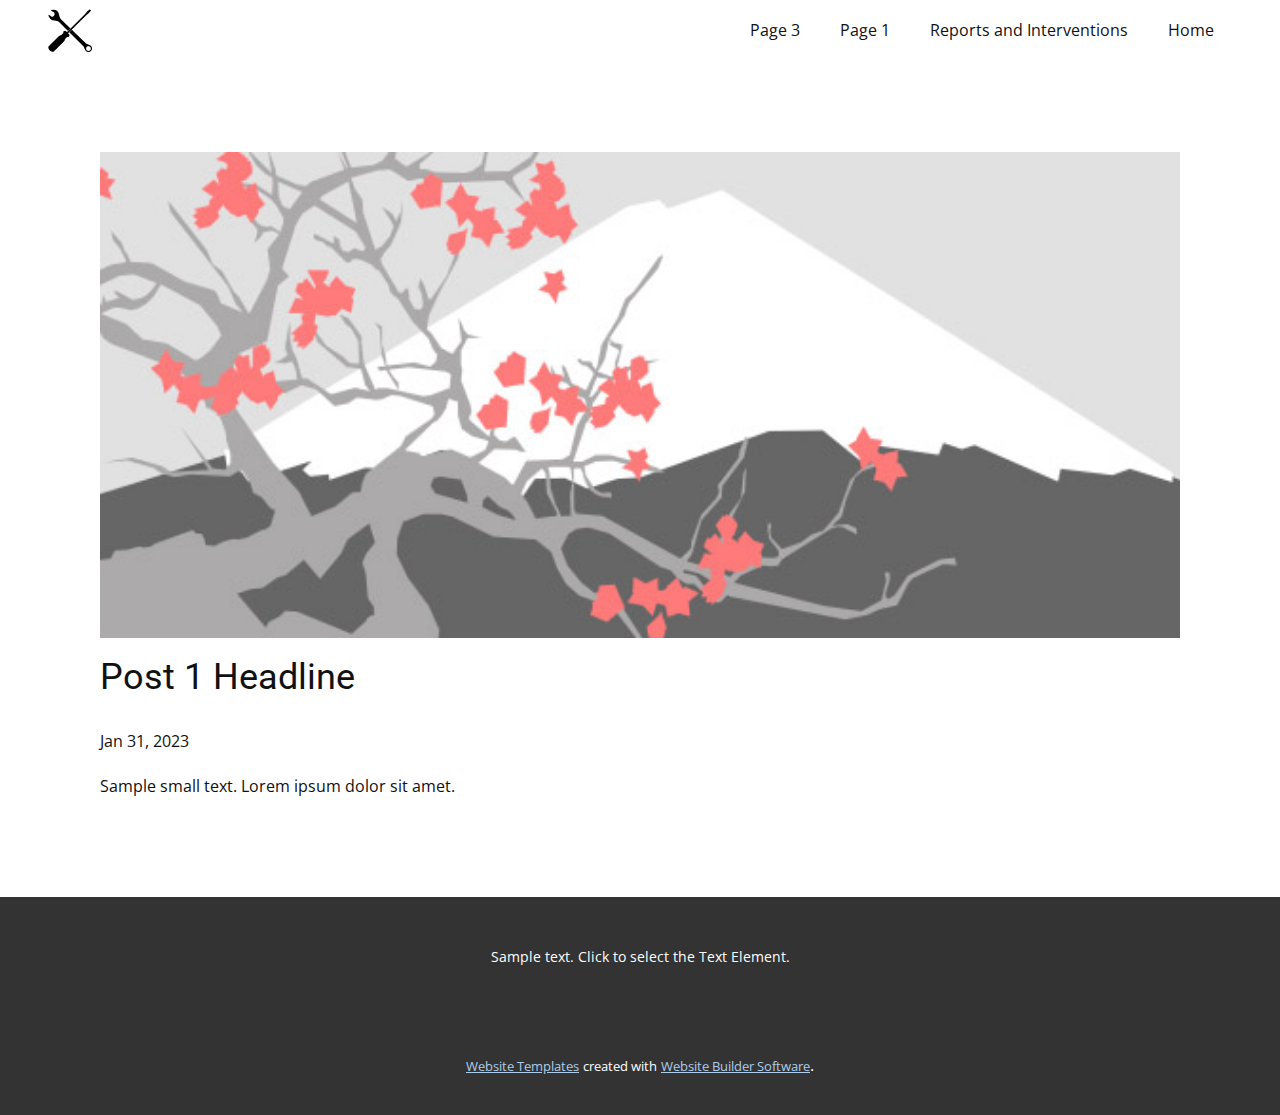
<file: src/main/webapp/DashboardPage/blog/post.html>
<!DOCTYPE html>
<html style="font-size: 16px;" lang="en"><head>
    <meta name="viewport" content="width=device-width, initial-scale=1.0">
    <meta charset="utf-8">
    <meta name="keywords" content="Post 1 Headline">
    <meta name="description" content="">
    <title>Post 1 Headline</title>
    <link rel="stylesheet" href="../nicepage.css" media="screen">
<link rel="stylesheet" href="../Post-Template.css" media="screen">
    <script class="u-script" type="text/javascript" src="../jquery-1.9.1.min.js" defer=""></script>
    <script class="u-script" type="text/javascript" src="../nicepage.js" defer=""></script>
    <meta name="generator" content="Nicepage 5.4.6, nicepage.com">
    <link id="u-theme-google-font" rel="stylesheet" href="https://fonts.googleapis.com/css?family=Roboto:100,100i,300,300i,400,400i,500,500i,700,700i,900,900i|Open+Sans:300,300i,400,400i,500,500i,600,600i,700,700i,800,800i">
    
    
    <script type="application/ld+json">{
		"@context": "http://schema.org",
		"@type": "Organization",
		"name": "",
		"logo": "images/d3ed754ea692df1cd9654aca2d08e4f6e33bf3dbf25a93d9e0841b4b0136c3d2967c13bef08d6e45f6150b2f390ff9db1c4bf2efe42585334c3cc0_1280.png"
}</script>
    <meta name="theme-color" content="#478ac9">
  <meta data-intl-tel-input-cdn-path="intlTelInput/"></head>
  <body class="u-body u-xl-mode" data-lang="en"><header class="u-clearfix u-header u-header" id="sec-cd56"><div class="u-clearfix u-sheet u-sheet-1">
        <a href="https://nicepage.com" class="u-image u-logo u-image-1" data-image-width="1280" data-image-height="1263">
          <img src="../images/d3ed754ea692df1cd9654aca2d08e4f6e33bf3dbf25a93d9e0841b4b0136c3d2967c13bef08d6e45f6150b2f390ff9db1c4bf2efe42585334c3cc0_1280.png" class="u-logo-image u-logo-image-1">
        </a>
        <nav class="u-menu u-menu-dropdown u-offcanvas u-menu-1">
          <div class="menu-collapse" style="font-size: 1rem; letter-spacing: 0px;">
            <a class="u-button-style u-custom-left-right-menu-spacing u-custom-padding-bottom u-custom-top-bottom-menu-spacing u-nav-link u-text-active-palette-1-base u-text-hover-palette-2-base" href="#">
              <svg class="u-svg-link" viewBox="0 0 24 24"><use xlink:href="#menu-hamburger"></use></svg>
              <svg class="u-svg-content" version="1.1" id="menu-hamburger" viewBox="0 0 16 16" x="0px" y="0px" xmlns:xlink="http://www.w3.org/1999/xlink" xmlns="http://www.w3.org/2000/svg"><g><rect y="1" width="16" height="2"></rect><rect y="7" width="16" height="2"></rect><rect y="13" width="16" height="2"></rect>
</g></svg>
            </a>
          </div>
          <div class="u-nav-container">
            <ul class="u-nav u-unstyled u-nav-1"><li class="u-nav-item"><a class="u-button-style u-nav-link u-text-active-palette-1-base u-text-hover-palette-2-base" href="../Page-3.html" style="padding: 10px 20px;">Page 3</a>
</li><li class="u-nav-item"><a class="u-button-style u-nav-link u-text-active-palette-1-base u-text-hover-palette-2-base" href="../Page-1.html" style="padding: 10px 20px;">Page 1</a>
</li><li class="u-nav-item"><a class="u-button-style u-nav-link u-text-active-palette-1-base u-text-hover-palette-2-base" href="../Reports-and-Interventions.jsp" style="padding: 10px 20px;">Reports and Interventions</a>
</li><li class="u-nav-item"><a class="u-button-style u-nav-link u-text-active-palette-1-base u-text-hover-palette-2-base" href="../Home.html" style="padding: 10px 20px;">Home</a>
</li></ul>
          </div>
          <div class="u-nav-container-collapse">
            <div class="u-black u-container-style u-inner-container-layout u-opacity u-opacity-95 u-sidenav">
              <div class="u-inner-container-layout u-sidenav-overflow">
                <div class="u-menu-close"></div>
                <ul class="u-align-center u-nav u-popupmenu-items u-unstyled u-nav-2"><li class="u-nav-item"><a class="u-button-style u-nav-link" href="../Page-3.html">Page 3</a>
</li><li class="u-nav-item"><a class="u-button-style u-nav-link" href="../Page-1.html">Page 1</a>
</li><li class="u-nav-item"><a class="u-button-style u-nav-link" href="../Reports-and-Interventions.jsp">Reports and Interventions</a>
</li><li class="u-nav-item"><a class="u-button-style u-nav-link" href="../Home.html">Home</a>
</li></ul>
              </div>
            </div>
            <div class="u-black u-menu-overlay u-opacity u-opacity-70"></div>
          </div>
        </nav>
      </div></header>
    <section class="u-align-center u-clearfix u-section-1" id="sec-4ae3">
      <div class="u-clearfix u-sheet u-valign-middle-md u-valign-middle-sm u-valign-middle-xs u-sheet-1"><!--post_details--><!--post_details_options_json--><!--{"source":""}--><!--/post_details_options_json--><!--blog_post-->
        <div class="u-container-style u-expanded-width u-post-details u-post-details-1">
          <div class="u-container-layout u-valign-middle u-container-layout-1"><!--blog_post_image-->
            <img alt="" class="u-blog-control u-expanded-width u-image u-image-default u-image-1" src="../images/0fd3416c.jpeg"><!--/blog_post_image--><!--blog_post_header-->
            <h2 class="u-blog-control u-text u-text-1">Post 1 Headline</h2><!--/blog_post_header--><!--blog_post_metadata-->
            <div class="u-blog-control u-metadata u-metadata-1"><!--blog_post_metadata_date-->
              <span class="u-meta-date u-meta-icon">Jan 31, 2023</span><!--/blog_post_metadata_date--><!--blog_post_metadata_category-->
              <!--/blog_post_metadata_category--><!--blog_post_metadata_comments-->
              <!--/blog_post_metadata_comments-->
            </div><!--/blog_post_metadata--><!--blog_post_content-->
            <div class="u-align-justify u-blog-control u-post-content u-text u-text-2 fr-view">
  Sample small text. Lorem ipsum dolor sit amet.
  </div><!--/blog_post_content-->
          </div>
        </div><!--/blog_post--><!--/post_details-->
      </div>
    </section>
    
    
    <footer class="u-align-center u-clearfix u-footer u-grey-80 u-footer" id="sec-a837"><div class="u-clearfix u-sheet u-valign-middle u-sheet-1">
        <p class="u-small-text u-text u-text-variant u-text-1">Sample text. Click to select the Text Element.</p>
      </div></footer>
    <section class="u-backlink u-clearfix u-grey-80">
      <a class="u-link" href="https://nicepage.com/website-templates" target="_blank">
        <span>Website Templates</span>
      </a>
      <p class="u-text">
        <span>created with</span>
      </p>
      <a class="u-link" href="" target="_blank">
        <span>Website Builder Software</span>
      </a>. 
    </section>
  
</body></html>
</file>
<file: src/main/webapp/DashboardPage/Home.css>
.u-section-1 {
  background-image: url("https://assets.nicepagecdn.com/d2a60b48/3949495/images/3949506-0.jpeg");
  background-position: 50% 50%;
}

.u-section-1 .u-sheet-1 {
  min-height: 693px;
}

.u-section-1 .u-list-1 {
  width: 758px;
  margin: 74px auto 0;
}

.u-section-1 .u-repeater-1 {
  grid-template-columns: repeat(2, calc(50% - 5px));
  min-height: 375px;
  grid-gap: 10px;
}

.u-section-1 .u-container-layout-1 {
  padding: 0;
}

.u-section-1 .u-group-1 {
  min-height: 183px;
}

.u-section-1 .u-container-layout-2 {
  padding: 8px 30px;
}

.u-section-1 .u-image-1 {
  width: 103px;
  height: 103px;
  margin: 0 auto;
}

.u-section-1 .u-text-1 {
  margin: 15px auto 0;
}

.u-section-1 .u-container-layout-3 {
  padding: 0;
}

.u-section-1 .u-group-2 {
  min-height: 183px;
}

.u-section-1 .u-container-layout-4 {
  padding: 8px 30px;
}

.u-section-1 .u-image-2 {
  width: 103px;
  height: 103px;
  margin: 0 auto;
}

.u-section-1 .u-text-2 {
  margin: 15px auto 0;
}

.u-section-1 .u-container-layout-5 {
  padding: 0;
}

.u-section-1 .u-group-3 {
  min-height: 183px;
}

.u-section-1 .u-container-layout-6 {
  padding: 8px 30px;
}

.u-section-1 .u-image-3 {
  width: 103px;
  height: 103px;
  margin: 0 auto;
}

.u-section-1 .u-text-3 {
  margin: 15px auto 0;
}

.u-section-1 .u-container-layout-7 {
  padding: 0;
}

.u-section-1 .u-group-4 {
  min-height: 183px;
}

.u-section-1 .u-container-layout-8 {
  padding: 8px 30px;
}

.u-section-1 .u-image-4 {
  width: 103px;
  height: 103px;
  margin: 0 auto;
}

.u-section-1 .u-text-4 {
  margin: 15px auto 0;
}

.u-section-1 .u-group-5 {
  width: 374px;
  min-height: 183px;
  height: auto;
  margin: 15px auto 46px;
}

.u-section-1 .u-container-layout-9 {
  padding-left: 30px;
  padding-right: 30px;
}

.u-section-1 .u-image-5 {
  width: 103px;
  height: 103px;
  margin: 8px auto 0;
}

.u-section-1 .u-text-5 {
  margin: 15px auto 0;
}

@media (max-width: 1199px) {
  .u-section-1 .u-sheet-1 {
    min-height: 571px;
  }

  .u-section-1 .u-group-1 {
    min-height: auto;
  }

  .u-section-1 .u-group-2 {
    min-height: auto;
  }

  .u-section-1 .u-group-3 {
    min-height: auto;
  }

  .u-section-1 .u-group-4 {
    min-height: auto;
  }

  .u-section-1 .u-group-5 {
    height: auto;
  }

  .u-section-1 .u-container-layout-9 {
    padding-top: 30px;
    padding-bottom: 30px;
  }
}

@media (max-width: 991px) {
  .u-section-1 .u-sheet-1 {
    min-height: 437px;
  }

  .u-section-1 .u-list-1 {
    width: 720px;
  }

  .u-section-1 .u-repeater-1 {
    grid-template-columns: 100%;
  }
}

@media (max-width: 767px) {
  .u-section-1 .u-sheet-1 {
    min-height: 328px;
  }

  .u-section-1 .u-list-1 {
    width: 540px;
  }

  .u-section-1 .u-container-layout-2 {
    padding-left: 10px;
    padding-right: 10px;
  }

  .u-section-1 .u-container-layout-4 {
    padding-left: 10px;
    padding-right: 10px;
  }

  .u-section-1 .u-container-layout-6 {
    padding-left: 10px;
    padding-right: 10px;
  }

  .u-section-1 .u-container-layout-8 {
    padding-left: 10px;
    padding-right: 10px;
  }

  .u-section-1 .u-container-layout-9 {
    padding-left: 10px;
    padding-right: 10px;
  }
}

@media (max-width: 575px) {
  .u-section-1 .u-sheet-1 {
    min-height: 207px;
  }

  .u-section-1 .u-list-1 {
    width: 340px;
  }

  .u-section-1 .u-group-5 {
    width: 340px;
  }
}
</file>
<file: src/main/webapp/DashboardPage/Page-1.css>
.u-section-1 {
  background-image: url("https://assets.nicepagecdn.com/d2a60b48/3949495/images/3949506-0.jpeg");
  background-position: 50% 50%;
}

.u-section-1 .u-sheet-1 {
  min-height: 918px;
}

.u-section-1 .u-text-1 {
  margin: 39px auto 0;
}

.u-section-1 .u-text-2 {
  font-size: 1.125rem;
  margin: 20px auto 0;
}

.u-section-1 .u-list-1 {
  grid-template-rows: repeat(1, auto);
  margin-top: 62px;
  margin-bottom: 60px;
}

.u-section-1 .u-repeater-1 {
  grid-template-columns: repeat(3, calc(33.3333% - 20px));
  min-height: 603px;
  grid-gap: 30px;
}

.u-section-1 .u-list-item-1 {
  background-image: none;
}

.u-section-1 .u-container-layout-1 {
  padding: 0;
}

.u-section-1 .u-group-1 {
  min-height: 96px;
  height: auto;
  background-image: none;
  margin: 0 auto 0 0;
}

.u-section-1 .u-container-layout-2 {
  padding: 30px;
}

.u-section-1 .u-text-3 {
  font-weight: 700;
  letter-spacing: 2px;
  text-transform: uppercase;
  font-size: 1.75rem;
  margin: 0;
}

.u-section-1 .u-image-1 {
  height: 240px;
  filter: brightness(0.75);
  margin: 0 auto 0 0;
}

.u-section-1 .u-group-2 {
  min-height: 267px;
  height: auto;
  background-image: none;
  margin: 0 auto 0 0;
}

.u-section-1 .u-container-layout-3 {
  padding: 30px 30px 0;
}

.u-section-1 .u-text-4 {
  font-size: 1.125rem;
  font-weight: 400;
  margin: 0 auto;
}

.u-section-1 .u-text-5 {
  width: 223px;
  font-size: 1rem;
  margin: 20px auto 0;
}

.u-section-1 .u-btn-1 {
  border-style: none;
  text-transform: uppercase;
  font-size: 0.875rem;
  font-weight: 700;
  letter-spacing: 1px;
  height: 42px;
  background-image: none;
  margin: 20px auto 0;
}

.u-section-1 .u-list-item-2 {
  background-size: auto;
}

.u-section-1 .u-container-layout-4 {
  padding: 0;
}

.u-section-1 .u-group-3 {
  min-height: 96px;
  height: auto;
  background-size: auto;
  background-image: none;
  margin: 0 auto 0 0;
}

.u-section-1 .u-container-layout-5 {
  padding: 30px;
}

.u-section-1 .u-text-6 {
  font-weight: 700;
  letter-spacing: 2px;
  text-transform: uppercase;
  font-size: 1.75rem;
  margin: 0;
}

.u-section-1 .u-image-2 {
  height: 240px;
  filter: brightness(0.75);
  margin: 0 auto 0 0;
}

.u-section-1 .u-group-4 {
  min-height: 267px;
  height: auto;
  background-size: auto;
  background-image: none;
  margin: 0 auto 0 0;
}

.u-section-1 .u-container-layout-6 {
  padding: 30px 30px 0;
}

.u-section-1 .u-text-7 {
  font-size: 1.125rem;
  font-weight: 400;
  margin: 0 auto;
}

.u-section-1 .u-text-8 {
  width: 223px;
  font-size: 1rem;
  margin: 20px auto 0;
}

.u-section-1 .u-btn-2 {
  border-style: none;
  text-transform: uppercase;
  font-size: 0.875rem;
  font-weight: 700;
  letter-spacing: 1px;
  height: 42px;
  background-image: none;
  margin: 20px auto 0;
}

.u-section-1 .u-list-item-3 {
  background-size: auto;
}

.u-section-1 .u-container-layout-7 {
  padding: 0;
}

.u-section-1 .u-group-5 {
  min-height: 96px;
  height: auto;
  background-size: auto;
  background-image: none;
  margin: 0 auto 0 0;
}

.u-section-1 .u-container-layout-8 {
  padding: 30px;
}

.u-section-1 .u-text-9 {
  font-weight: 700;
  letter-spacing: 2px;
  text-transform: uppercase;
  font-size: 1.75rem;
  margin: 0;
}

.u-section-1 .u-image-3 {
  height: 240px;
  filter: brightness(0.75);
  margin: 0 auto 0 0;
}

.u-section-1 .u-group-6 {
  min-height: 267px;
  height: auto;
  background-size: auto;
  background-image: none;
  margin: 0 auto 0 0;
}

.u-section-1 .u-container-layout-9 {
  padding: 30px 30px 0;
}

.u-section-1 .u-text-10 {
  font-size: 1.125rem;
  font-weight: 400;
  margin: 0 auto;
}

.u-section-1 .u-text-11 {
  font-size: 1rem;
  margin: 20px auto 0;
}

.u-section-1 .u-btn-3 {
  border-style: none;
  text-transform: uppercase;
  font-size: 0.875rem;
  font-weight: 700;
  letter-spacing: 1px;
  height: 42px;
  background-image: none;
  margin: 20px auto 0;
}

@media (max-width: 1199px) {
  .u-section-1 .u-sheet-1 {
    min-height: 637px;
  }

  .u-section-1 .u-repeater-1 {
    min-height: 542px;
  }

  .u-section-1 .u-group-1 {
    margin-right: initial;
    margin-left: initial;
    height: auto;
  }

  .u-section-1 .u-text-3 {
    font-size: 1.5rem;
  }

  .u-section-1 .u-image-1 {
    height: 198px;
    margin-right: initial;
    margin-left: initial;
  }

  .u-section-1 .u-group-2 {
    min-height: 254px;
    margin-top: -3px;
    margin-right: initial;
    margin-left: initial;
    height: auto;
  }

  .u-section-1 .u-group-3 {
    margin-right: initial;
    margin-left: initial;
    height: auto;
  }

  .u-section-1 .u-text-6 {
    font-size: 1.5rem;
  }

  .u-section-1 .u-image-2 {
    height: 198px;
    margin-right: initial;
    margin-left: initial;
  }

  .u-section-1 .u-group-4 {
    min-height: 254px;
    margin-top: -3px;
    margin-right: initial;
    margin-left: initial;
    height: auto;
  }

  .u-section-1 .u-group-5 {
    margin-right: initial;
    margin-left: initial;
    height: auto;
  }

  .u-section-1 .u-text-9 {
    font-size: 1.5rem;
  }

  .u-section-1 .u-image-3 {
    height: 198px;
    margin-right: initial;
    margin-left: initial;
  }

  .u-section-1 .u-group-6 {
    min-height: 254px;
    margin-top: -3px;
    margin-right: initial;
    margin-left: initial;
    height: auto;
  }
}

@media (max-width: 991px) {
  .u-section-1 .u-sheet-1 {
    min-height: 1217px;
  }

  .u-section-1 .u-repeater-1 {
    grid-template-columns: repeat(2, calc(50% - 15px));
  }

  .u-section-1 .u-image-1 {
    height: 227px;
    margin-right: initial;
    margin-left: initial;
  }

  .u-section-1 .u-group-2 {
    margin-top: 0;
    margin-right: initial;
    margin-left: initial;
  }

  .u-section-1 .u-image-2 {
    height: 227px;
    margin-right: initial;
    margin-left: initial;
  }

  .u-section-1 .u-group-4 {
    margin-top: 0;
    margin-right: initial;
    margin-left: initial;
  }

  .u-section-1 .u-image-3 {
    height: 227px;
    margin-right: initial;
    margin-left: initial;
  }

  .u-section-1 .u-group-6 {
    margin-top: 0;
    margin-right: initial;
    margin-left: initial;
  }
}

@media (max-width: 767px) {
  .u-section-1 .u-text-2 {
    margin-left: 0;
    margin-right: 0;
  }

  .u-section-1 .u-repeater-1 {
    grid-template-columns: repeat(1, 100%);
  }

  .u-section-1 .u-container-layout-2 {
    padding-left: 10px;
    padding-right: 10px;
  }

  .u-section-1 .u-image-1 {
    height: 341px;
    margin-right: initial;
    margin-left: initial;
  }

  .u-section-1 .u-group-2 {
    min-height: 268px;
    margin-right: initial;
    margin-left: initial;
  }

  .u-section-1 .u-container-layout-3 {
    padding-left: 10px;
    padding-right: 10px;
  }

  .u-section-1 .u-text-5 {
    font-size: 1.25rem;
    width: 289px;
  }

  .u-section-1 .u-container-layout-5 {
    padding-left: 10px;
    padding-right: 10px;
  }

  .u-section-1 .u-image-2 {
    height: 341px;
    margin-right: initial;
    margin-left: initial;
  }

  .u-section-1 .u-group-4 {
    min-height: 268px;
    margin-right: initial;
    margin-left: initial;
  }

  .u-section-1 .u-container-layout-6 {
    padding-left: 10px;
    padding-right: 10px;
  }

  .u-section-1 .u-text-8 {
    width: auto;
    font-size: 1.25rem;
  }

  .u-section-1 .u-container-layout-8 {
    padding-left: 10px;
    padding-right: 10px;
  }

  .u-section-1 .u-image-3 {
    height: 341px;
    margin-right: initial;
    margin-left: initial;
  }

  .u-section-1 .u-group-6 {
    min-height: 268px;
    margin-right: initial;
    margin-left: initial;
  }

  .u-section-1 .u-container-layout-9 {
    padding-left: 10px;
    padding-right: 10px;
  }

  .u-section-1 .u-text-11 {
    font-size: 1.25rem;
    width: auto;
  }
}

@media (max-width: 575px) {
  .u-section-1 .u-image-1 {
    height: 215px;
    margin-right: initial;
    margin-left: initial;
  }

  .u-section-1 .u-text-5 {
    margin-left: 0;
    margin-right: 0;
  }

  .u-section-1 .u-btn-1 {
    margin-left: 79px;
  }

  .u-section-1 .u-image-2 {
    height: 215px;
    margin-right: initial;
    margin-left: initial;
  }

  .u-section-1 .u-text-8 {
    margin-left: 0;
    margin-right: 0;
  }

  .u-section-1 .u-btn-2 {
    margin-left: 79px;
  }

  .u-section-1 .u-image-3 {
    height: 215px;
    margin-right: initial;
    margin-left: initial;
  }

  .u-section-1 .u-text-11 {
    margin-left: 0;
    margin-right: 0;
  }

  .u-section-1 .u-btn-3 {
    margin-left: 79px;
  }
}
</file>
<file: src/main/webapp/DashboardPage/Page-3.css>
.u-section-1 {
  background-image: url("https://assets.nicepagecdn.com/d2a60b48/3949495/images/3949506-0.jpeg");
  background-position: 50% 50%;
}

.u-section-1 .u-sheet-1 {
  min-height: 560px;
}

.u-section-1 .u-text-1 {
  width: 647px;
  margin: 60px auto 0;
}

.u-section-1 .u-table-1 {
  margin-top: 35px;
  margin-bottom: 60px;
}

.u-section-1 .u-table-entity-1 {
  min-height: 100px;
  height: 325px;
}

.u-section-1 .u-table-header-1 {
  background-image: none;
  letter-spacing: 2px;
  text-transform: uppercase;
  font-weight: 400;
}

.u-section-1 .u-table-body-1 {
  background-image: none;
}

.u-section-1 .u-table-cell-8 {
  border-style: dotted;
}

.u-section-1 .u-table-cell-9 {
  border-style: dotted;
}

.u-section-1 .u-table-cell-10 {
  border-style: dotted;
}

.u-section-1 .u-table-cell-11 {
  border-style: dotted;
}

.u-section-1 .u-table-cell-12 {
  border-style: dotted;
}

.u-section-1 .u-table-cell-13 {
  border-style: dotted;
}

.u-section-1 .u-table-cell-14 {
  border-style: dotted;
}

.u-section-1 .u-table-cell-15 {
  border-style: dotted;
}

.u-section-1 .u-table-cell-16 {
  border-style: dotted;
}

.u-section-1 .u-table-cell-17 {
  border-style: dotted;
}

.u-section-1 .u-table-cell-18 {
  border-style: dotted;
}

.u-section-1 .u-table-cell-19 {
  border-style: dotted;
}

.u-section-1 .u-table-cell-20 {
  border-style: dotted;
}

.u-section-1 .u-table-cell-21 {
  border-style: dotted;
}

.u-section-1 .u-table-cell-22 {
  border-style: dotted;
}

.u-section-1 .u-table-cell-23 {
  border-style: dotted;
}

.u-section-1 .u-table-cell-24 {
  border-style: dotted;
}

.u-section-1 .u-table-cell-25 {
  border-style: dotted;
}

.u-section-1 .u-table-cell-26 {
  border-style: dotted;
}

.u-section-1 .u-table-cell-27 {
  border-style: dotted;
}

.u-section-1 .u-table-cell-28 {
  border-style: dotted;
}

.u-section-1 .u-table-cell-29 {
  border-style: dotted;
}

.u-section-1 .u-table-cell-30 {
  border-style: dotted;
}

.u-section-1 .u-table-cell-31 {
  border-style: dotted;
}

.u-section-1 .u-table-cell-32 {
  border-style: dotted;
}

.u-section-1 .u-table-cell-33 {
  border-style: dotted;
}

.u-section-1 .u-table-cell-34 {
  border-style: dotted;
}

.u-section-1 .u-table-cell-35 {
  border-style: dotted;
}

.u-block-c61a-35 {
  background-image: none;
}

@media (max-width: 1199px) {
  .u-section-1 .u-sheet-1 {
    min-height: 504px;
  }
}

@media (max-width: 767px) {
  .u-section-1 .u-text-1 {
    width: 540px;
  }
}

@media (max-width: 575px) {
  .u-section-1 .u-text-1 {
    width: 340px;
  }
}
</file>
<file: src/main/webapp/DashboardPage/Blog-Template.css>
.u-section-1 .u-sheet-1 {
  min-height: 561px;
}

.u-section-1 .u-repeater-1 {
  margin-top: 60px;
  margin-bottom: 60px;
  min-height: 441px;
  grid-template-columns: calc(33.3333% - 15px) calc(33.3333% - 15px) calc(33.3333% - 15px);
  height: auto;
  grid-gap: 22px;
}

.u-section-1 .u-repeater-item-1 {
  background-image: none;
}

.u-section-1 .u-container-layout-1 {
  padding: 30px 20px;
}

.u-section-1 .u-text-1 {
  margin-top: 0;
  margin-bottom: 0;
}

.u-section-1 .u-image-1 {
  height: 222px;
  margin-top: 17px;
  margin-bottom: 0;
}

.u-section-1 .u-text-2 {
  margin-top: 20px;
  margin-bottom: 0;
}

.u-section-1 .u-btn-1 {
  background-image: none;
  border-style: none none solid;
  margin: 17px auto 0 0;
  padding: 0;
}

.u-section-1 .u-container-layout-2 {
  padding: 30px 20px;
}

.u-section-1 .u-text-3 {
  margin-top: 0;
  margin-bottom: 0;
}

.u-section-1 .u-image-2 {
  height: 222px;
  margin-top: 17px;
  margin-bottom: 0;
}

.u-section-1 .u-text-4 {
  margin-top: 20px;
  margin-bottom: 0;
}

.u-section-1 .u-btn-2 {
  background-image: none;
  border-style: none none solid;
  margin: 17px auto 0 0;
  padding: 0;
}

.u-section-1 .u-container-layout-3 {
  padding: 30px 20px;
}

.u-section-1 .u-text-5 {
  margin-top: 0;
  margin-bottom: 0;
}

.u-section-1 .u-image-3 {
  height: 222px;
  margin-top: 17px;
  margin-bottom: 0;
}

.u-section-1 .u-text-6 {
  margin-top: 20px;
  margin-bottom: 0;
}

.u-section-1 .u-btn-3 {
  background-image: none;
  border-style: none none solid;
  margin: 17px auto 0 0;
  padding: 0;
}

@media (max-width: 1199px) {
  .u-section-1 .u-sheet-1 {
    min-height: 484px;
  }

  .u-section-1 .u-repeater-1 {
    min-height: 364px;
    grid-template-columns: repeat(3, calc(33.333333333333336% - 15px));
  }
}

@media (max-width: 991px) {
  .u-section-1 .u-sheet-1 {
    min-height: 956px;
  }

  .u-section-1 .u-repeater-1 {
    min-height: 836px;
    grid-template-columns: repeat(2, calc(50% - 11.25px));
  }
}

@media (max-width: 767px) {
  .u-section-1 .u-repeater-1 {
    grid-template-columns: 100%;
  }

  .u-section-1 .u-container-layout-1 {
    padding-left: 10px;
    padding-right: 10px;
  }

  .u-section-1 .u-image-1 {
    height: 278px;
  }

  .u-section-1 .u-container-layout-2 {
    padding-left: 10px;
    padding-right: 10px;
  }

  .u-section-1 .u-image-2 {
    height: 278px;
  }

  .u-section-1 .u-container-layout-3 {
    padding-left: 10px;
    padding-right: 10px;
  }

  .u-section-1 .u-image-3 {
    height: 278px;
  }
}
</file>
<file: src/main/webapp/DashboardPage/Post-Template.css>
.u-section-1 .u-sheet-1 {
  min-height: 835px;
}

.u-section-1 .u-post-details-1 {
  min-height: 375px;
  margin-top: 60px;
  margin-bottom: -10px;
}

.u-section-1 .u-container-layout-1 {
  padding: 30px;
}

.u-section-1 .u-image-1 {
  height: 486px;
  margin-top: 0;
  margin-bottom: 0;
  margin-left: 0;
}

.u-section-1 .u-text-1 {
  margin-top: 20px;
  margin-bottom: 0;
  margin-left: 0;
}

.u-section-1 .u-metadata-1 {
  margin-top: 30px;
  margin-bottom: 0;
  margin-left: 0;
}

.u-section-1 .u-text-2 {
  margin-bottom: 0;
  margin-top: 20px;
  margin-left: 0;
}

@media (max-width: 1199px) {
  .u-section-1 .u-image-1 {
    margin-left: initial;
  }
}

@media (max-width: 991px) {
  .u-section-1 .u-sheet-1 {
    min-height: 782px;
  }

  .u-section-1 .u-post-details-1 {
    margin-bottom: 60px;
  }

  .u-section-1 .u-image-1 {
    height: 423px;
    margin-left: initial;
  }
}

@media (max-width: 767px) {
  .u-section-1 .u-sheet-1 {
    min-height: 722px;
  }

  .u-section-1 .u-container-layout-1 {
    padding-left: 10px;
    padding-right: 10px;
  }

  .u-section-1 .u-image-1 {
    height: 354px;
    margin-top: 9px;
    margin-left: initial;
  }
}

@media (max-width: 575px) {
  .u-section-1 .u-sheet-1 {
    min-height: 656px;
  }

  .u-section-1 .u-image-1 {
    height: 275px;
    margin-left: initial;
  }
}
</file>
